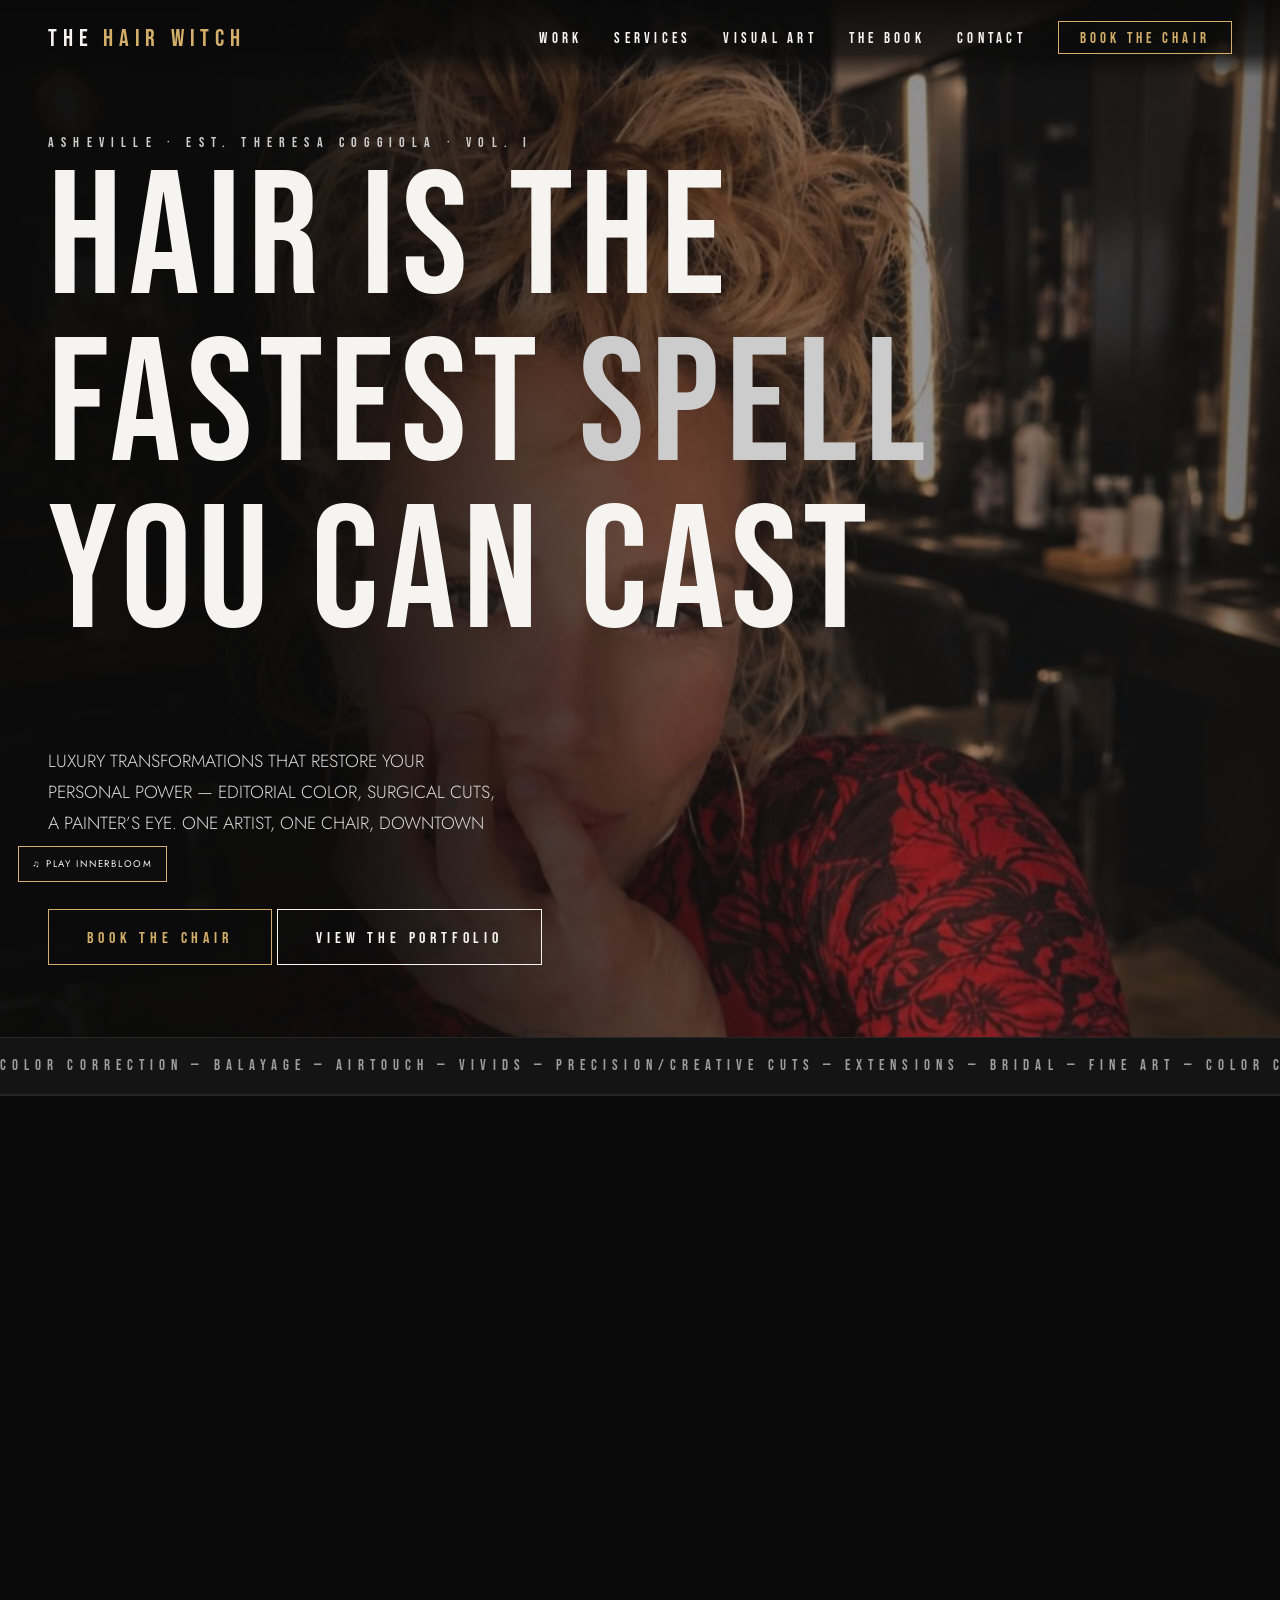
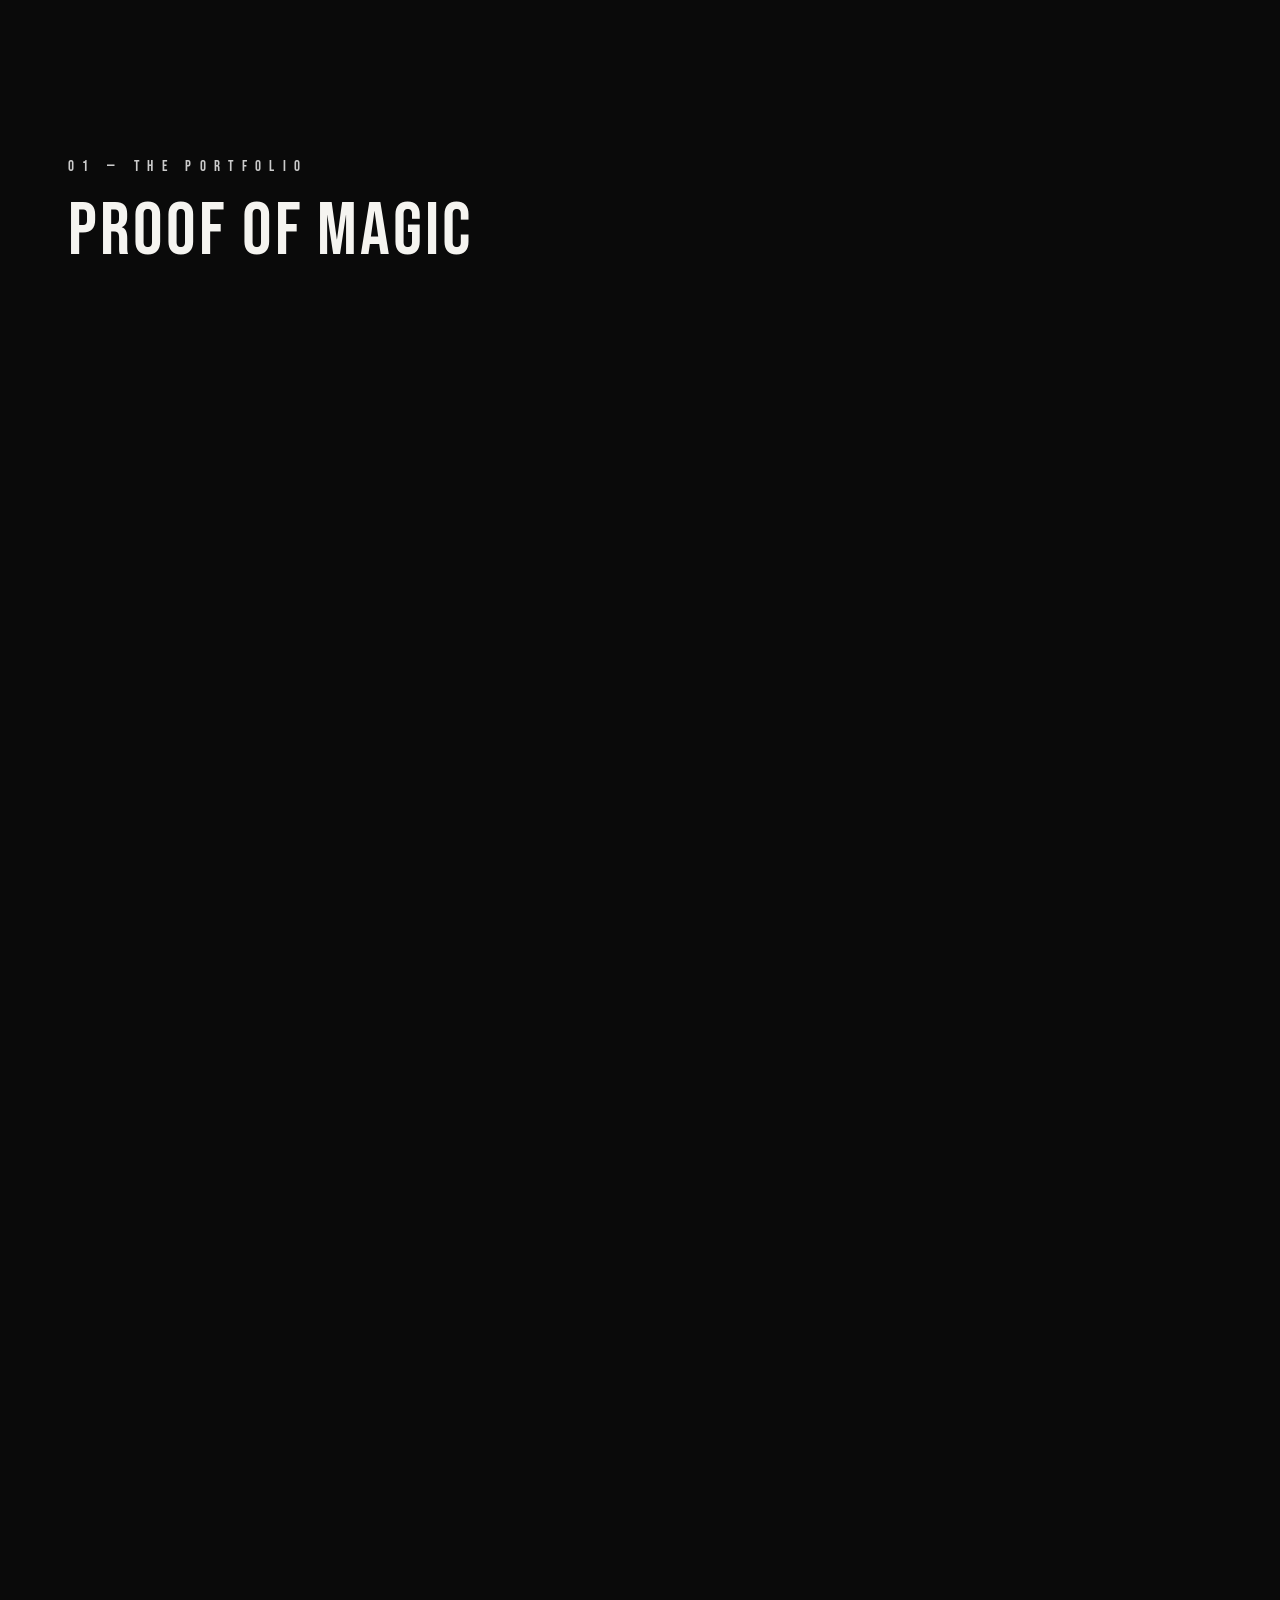
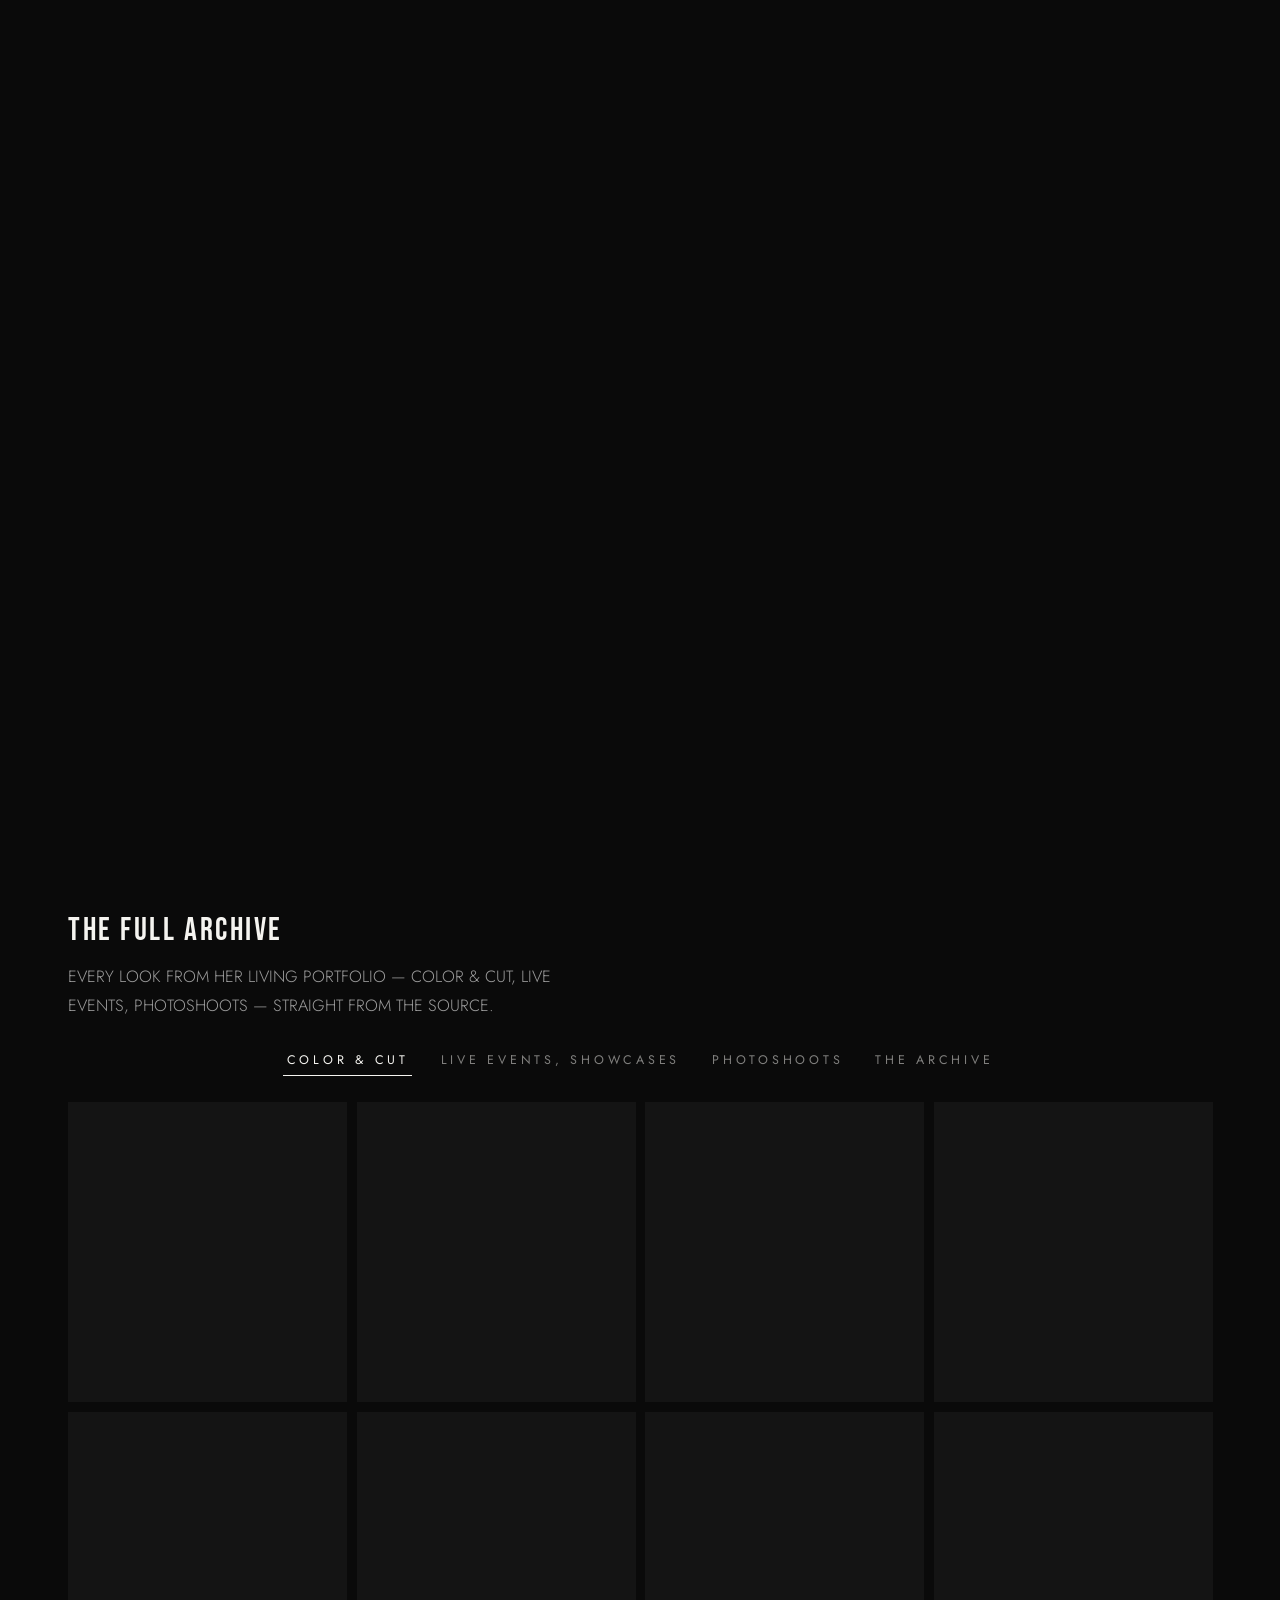
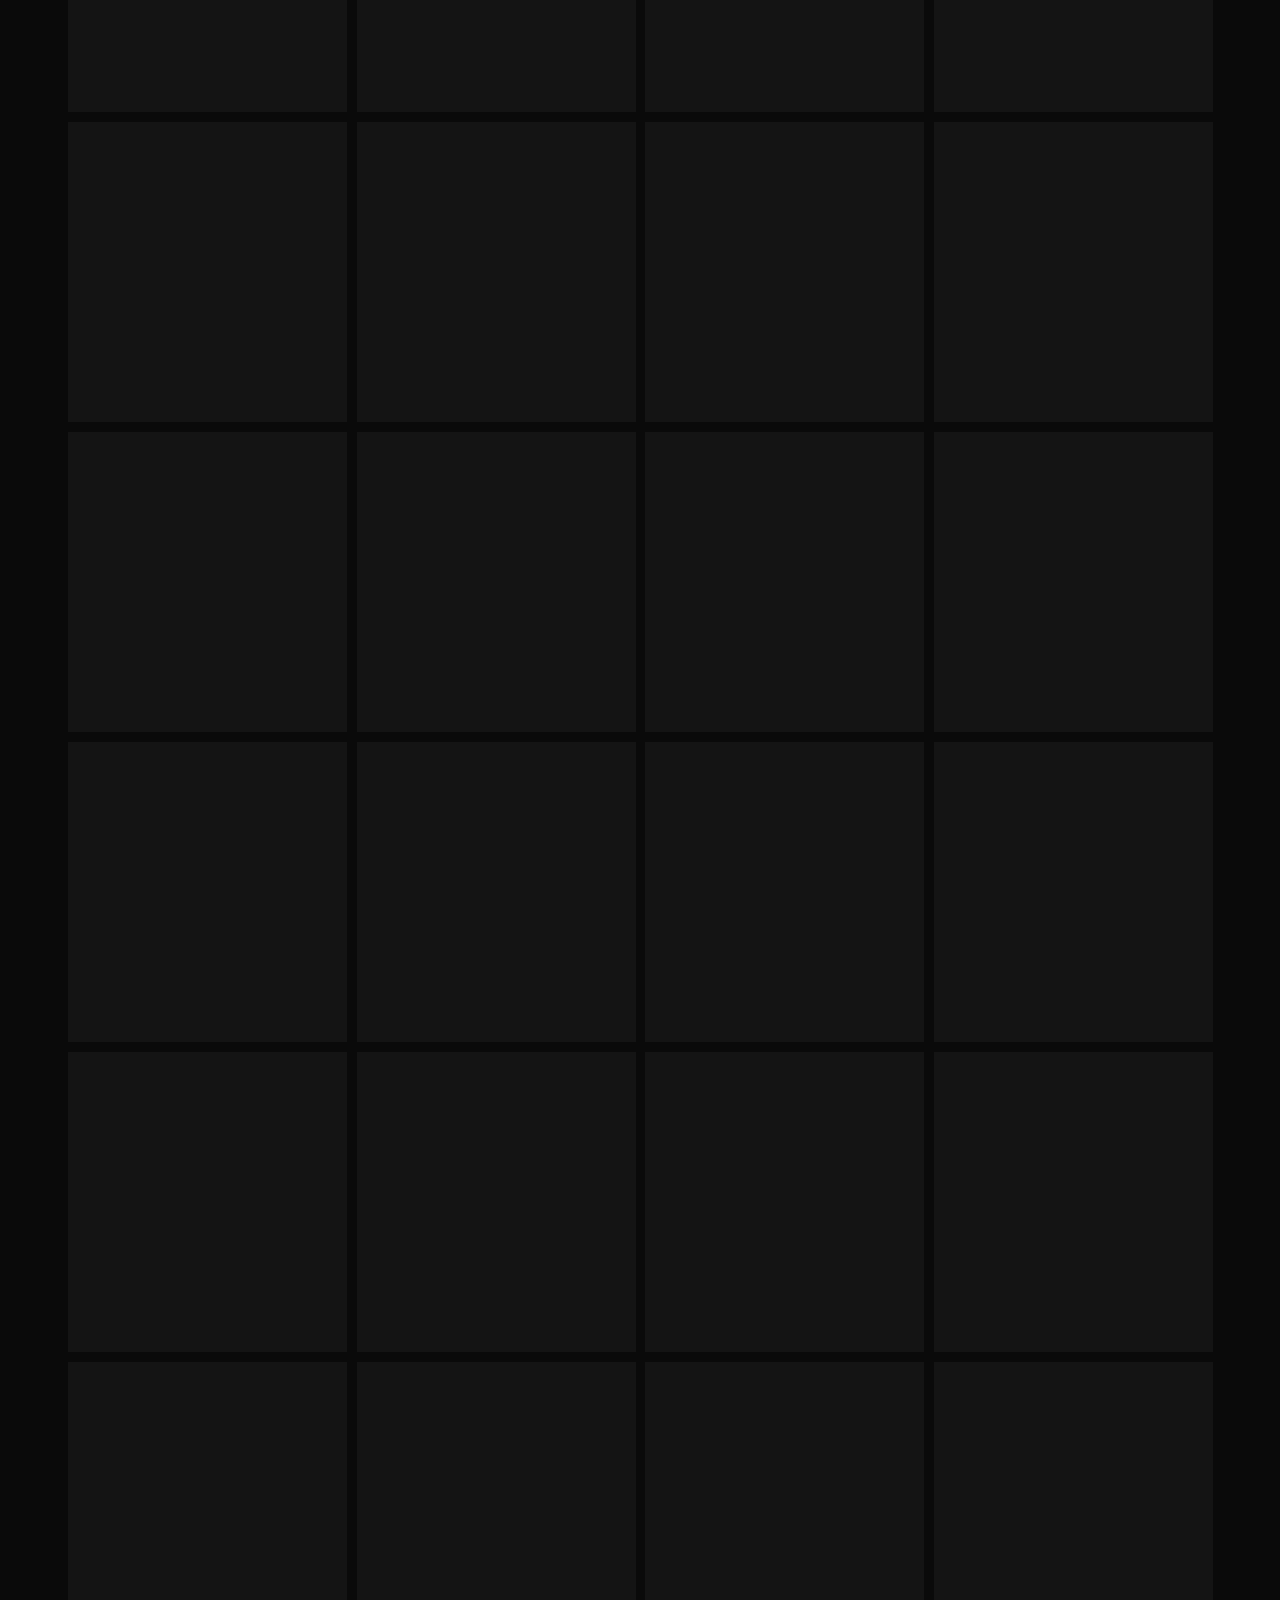
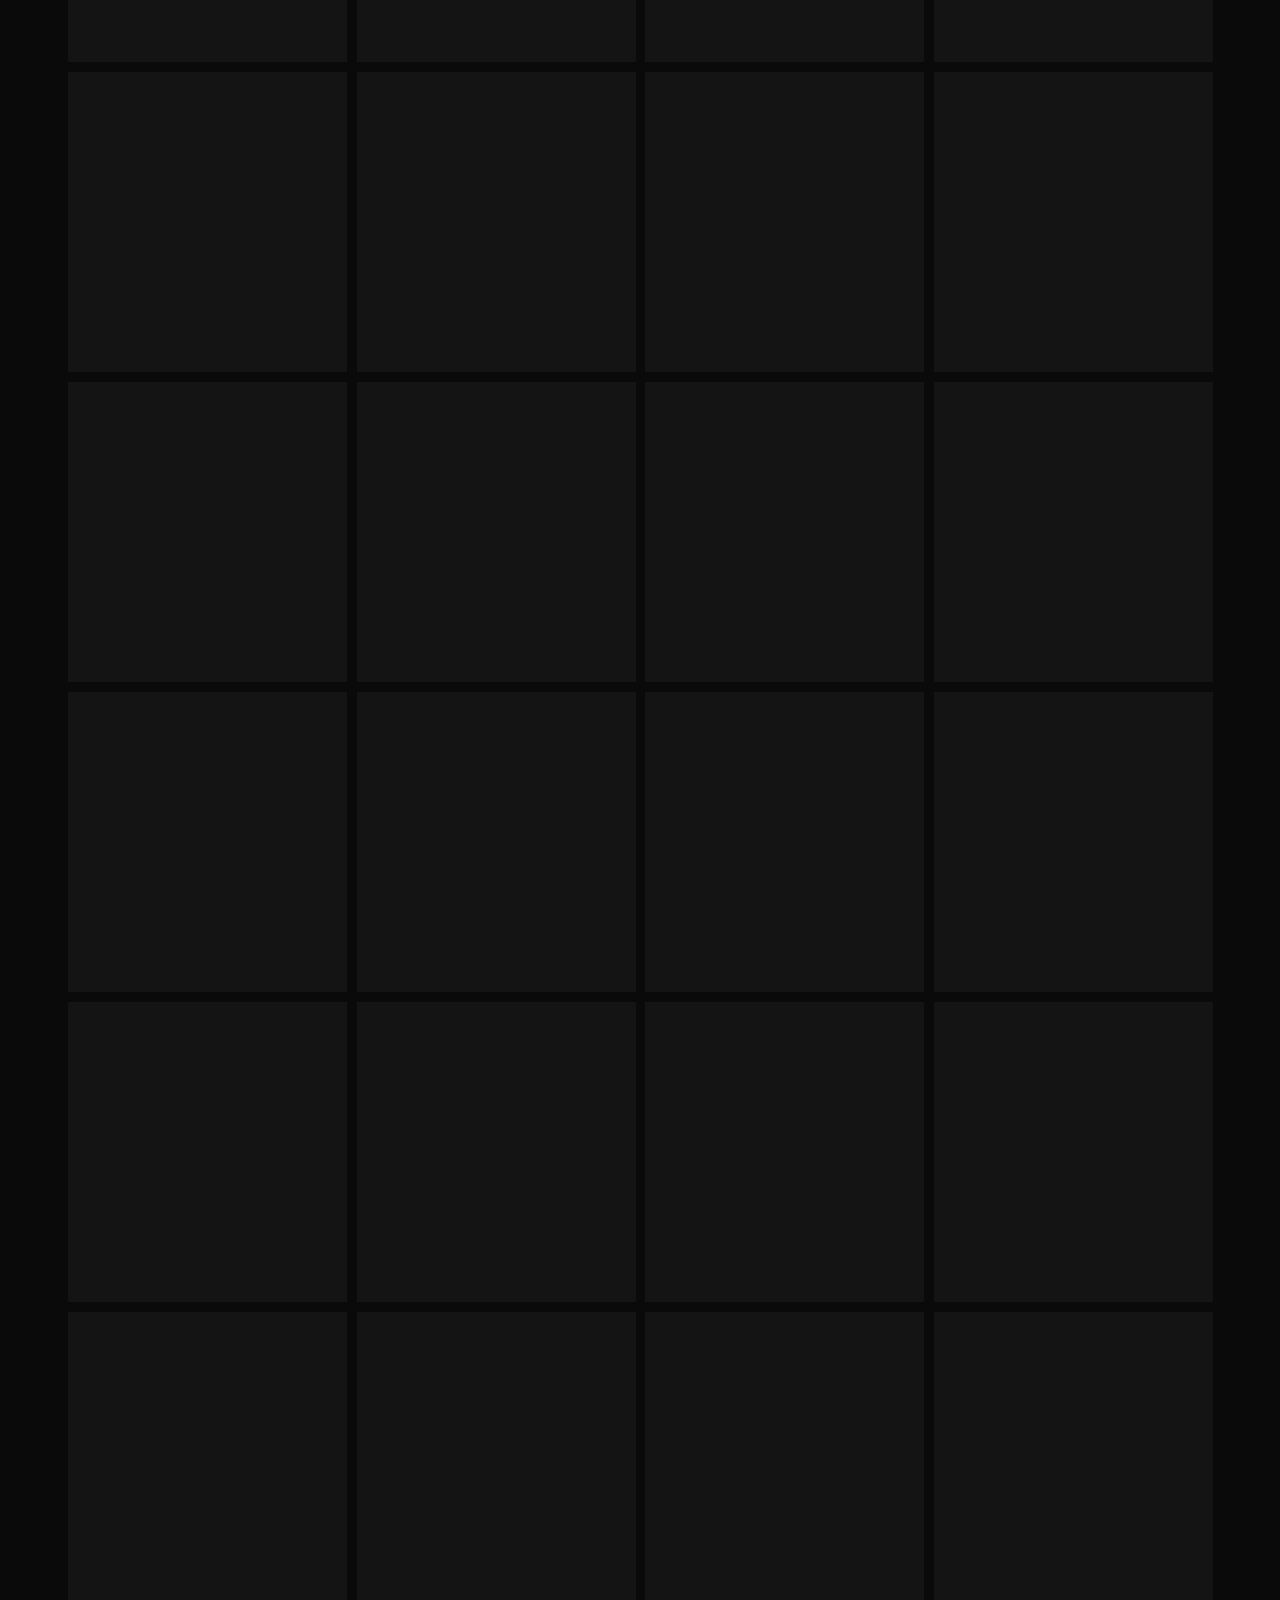
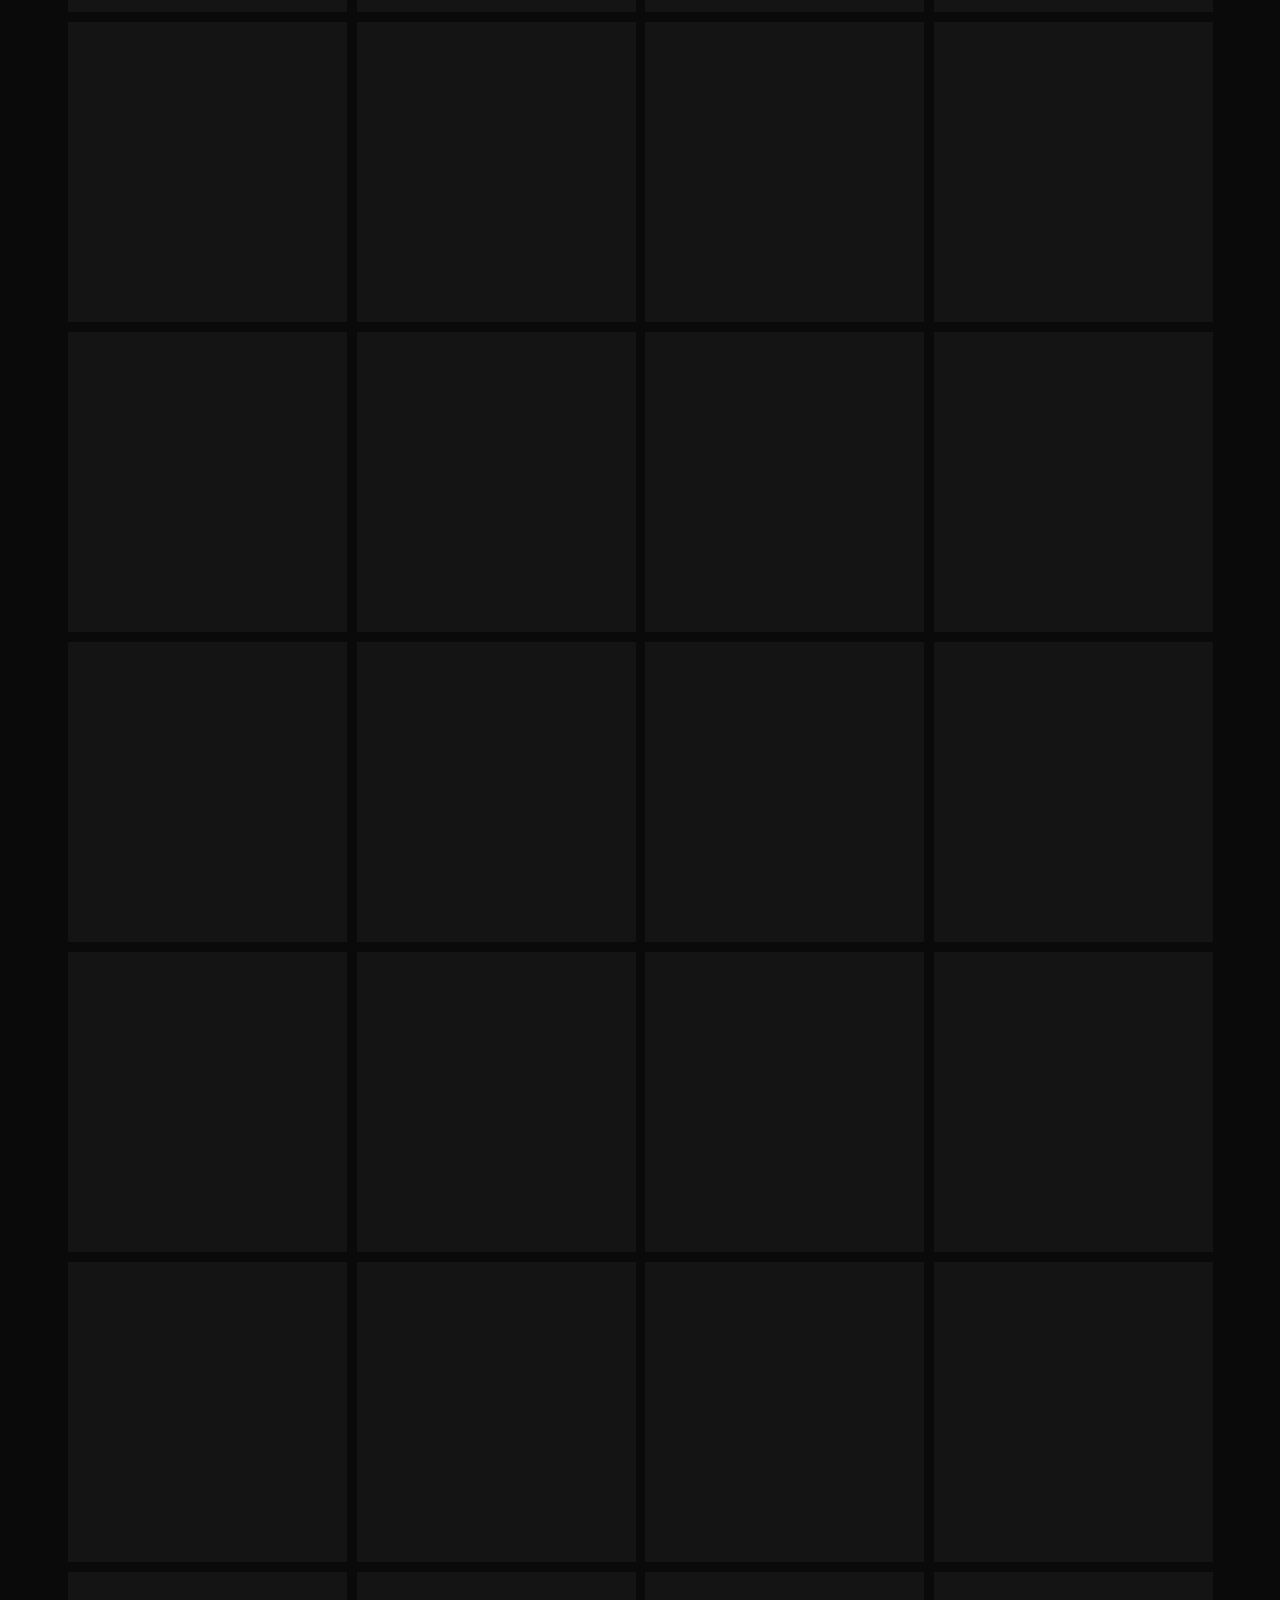
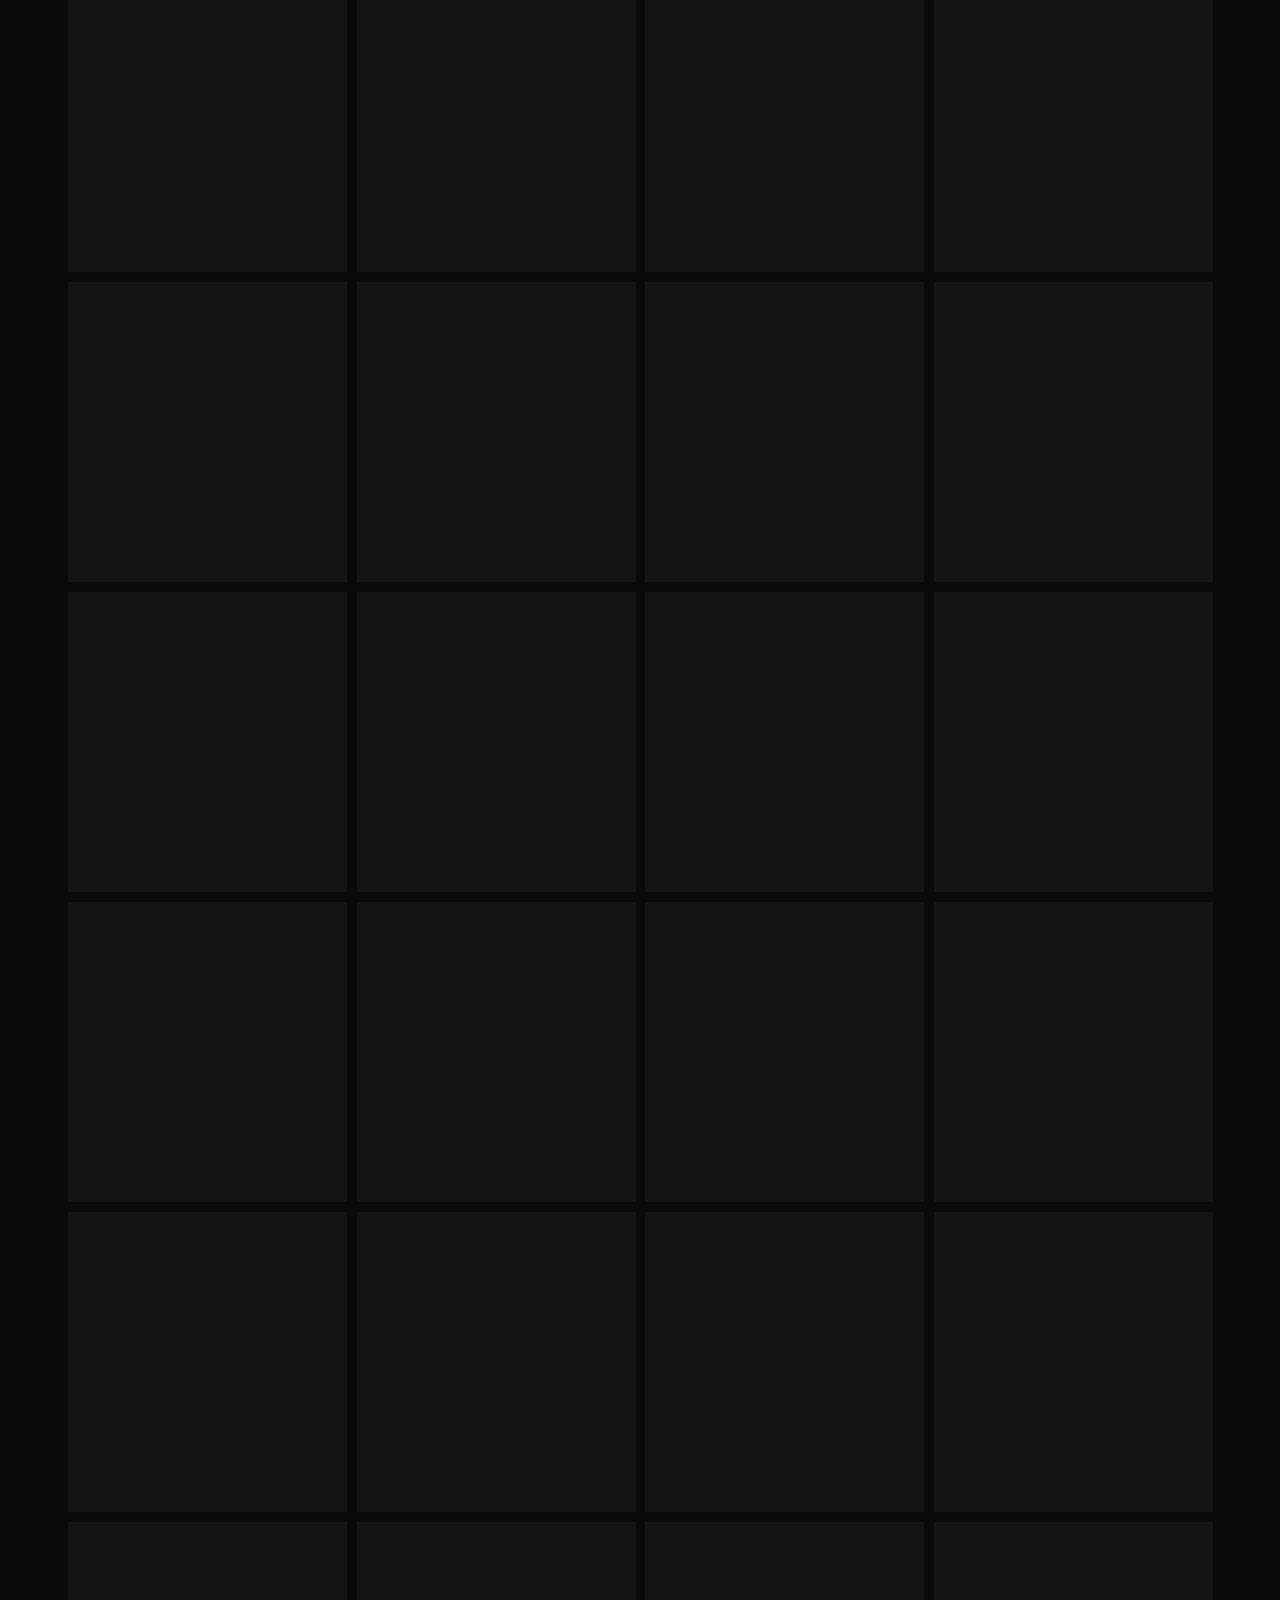
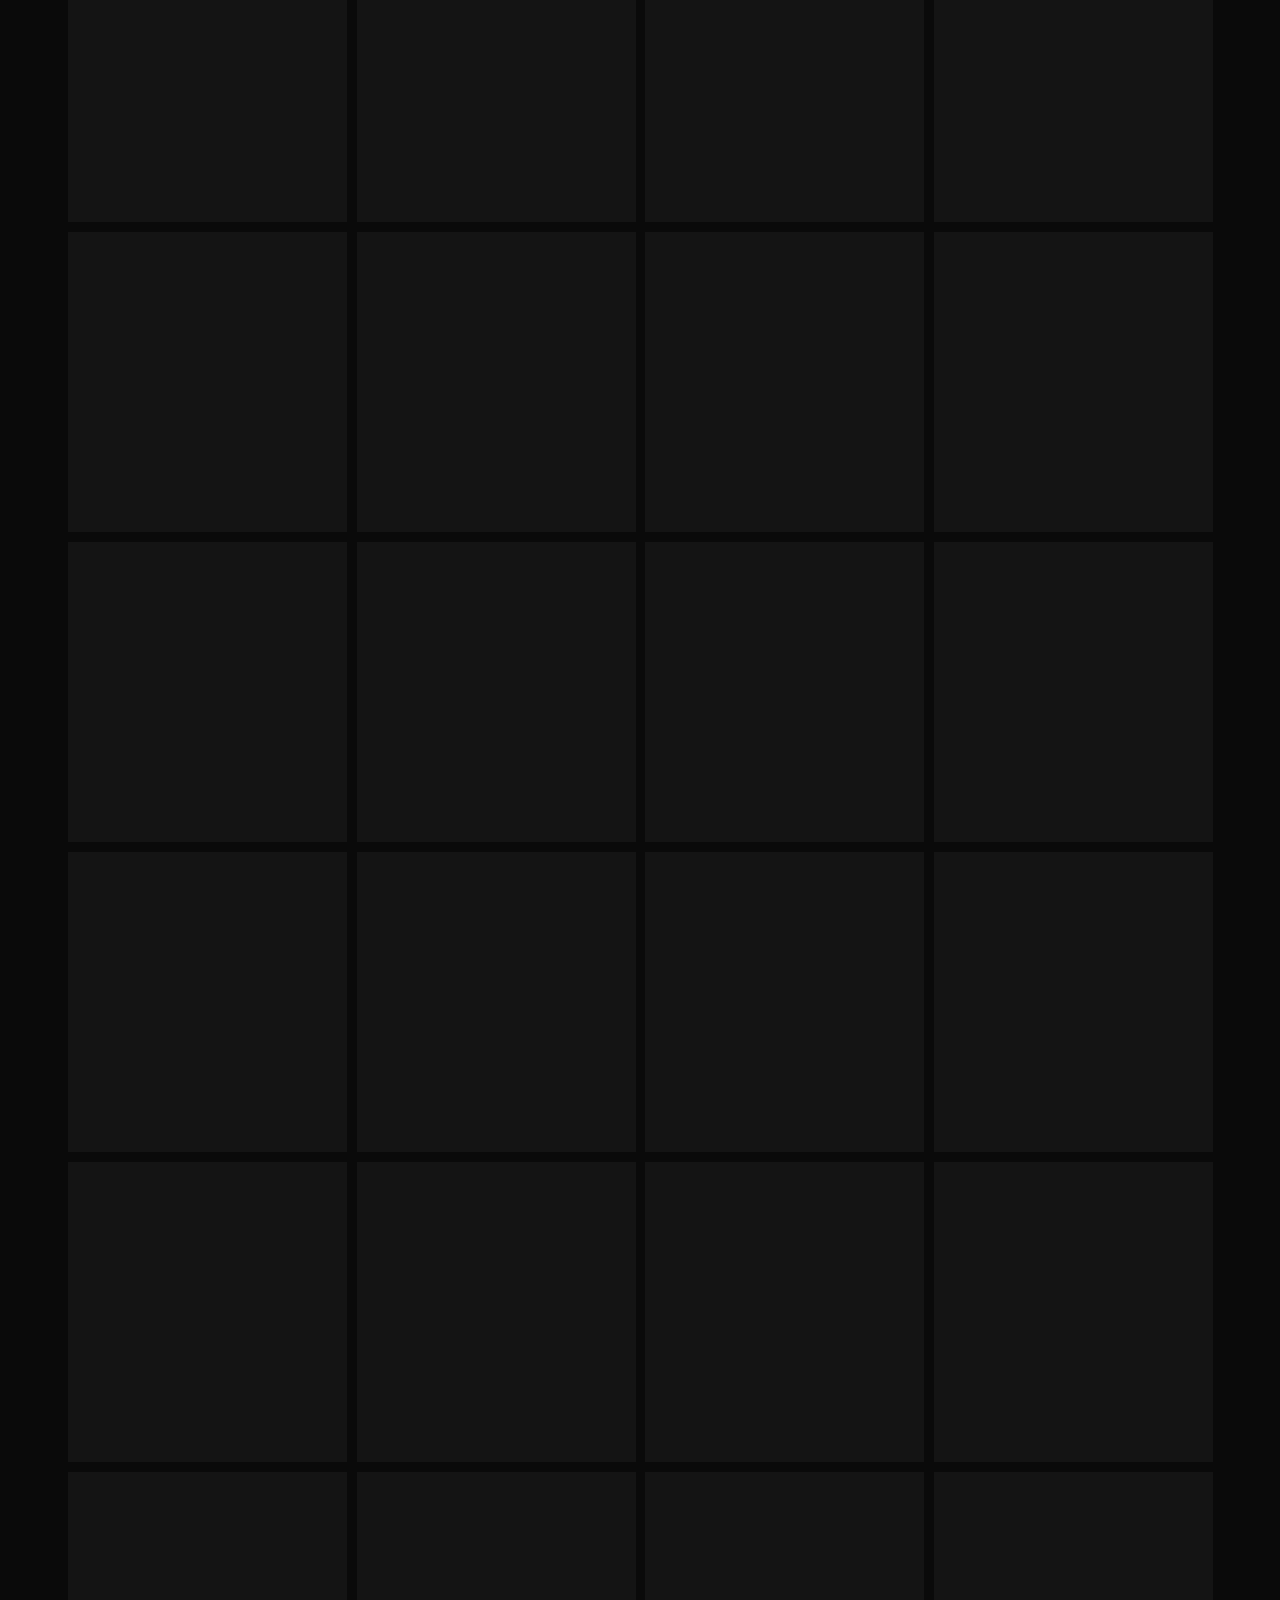
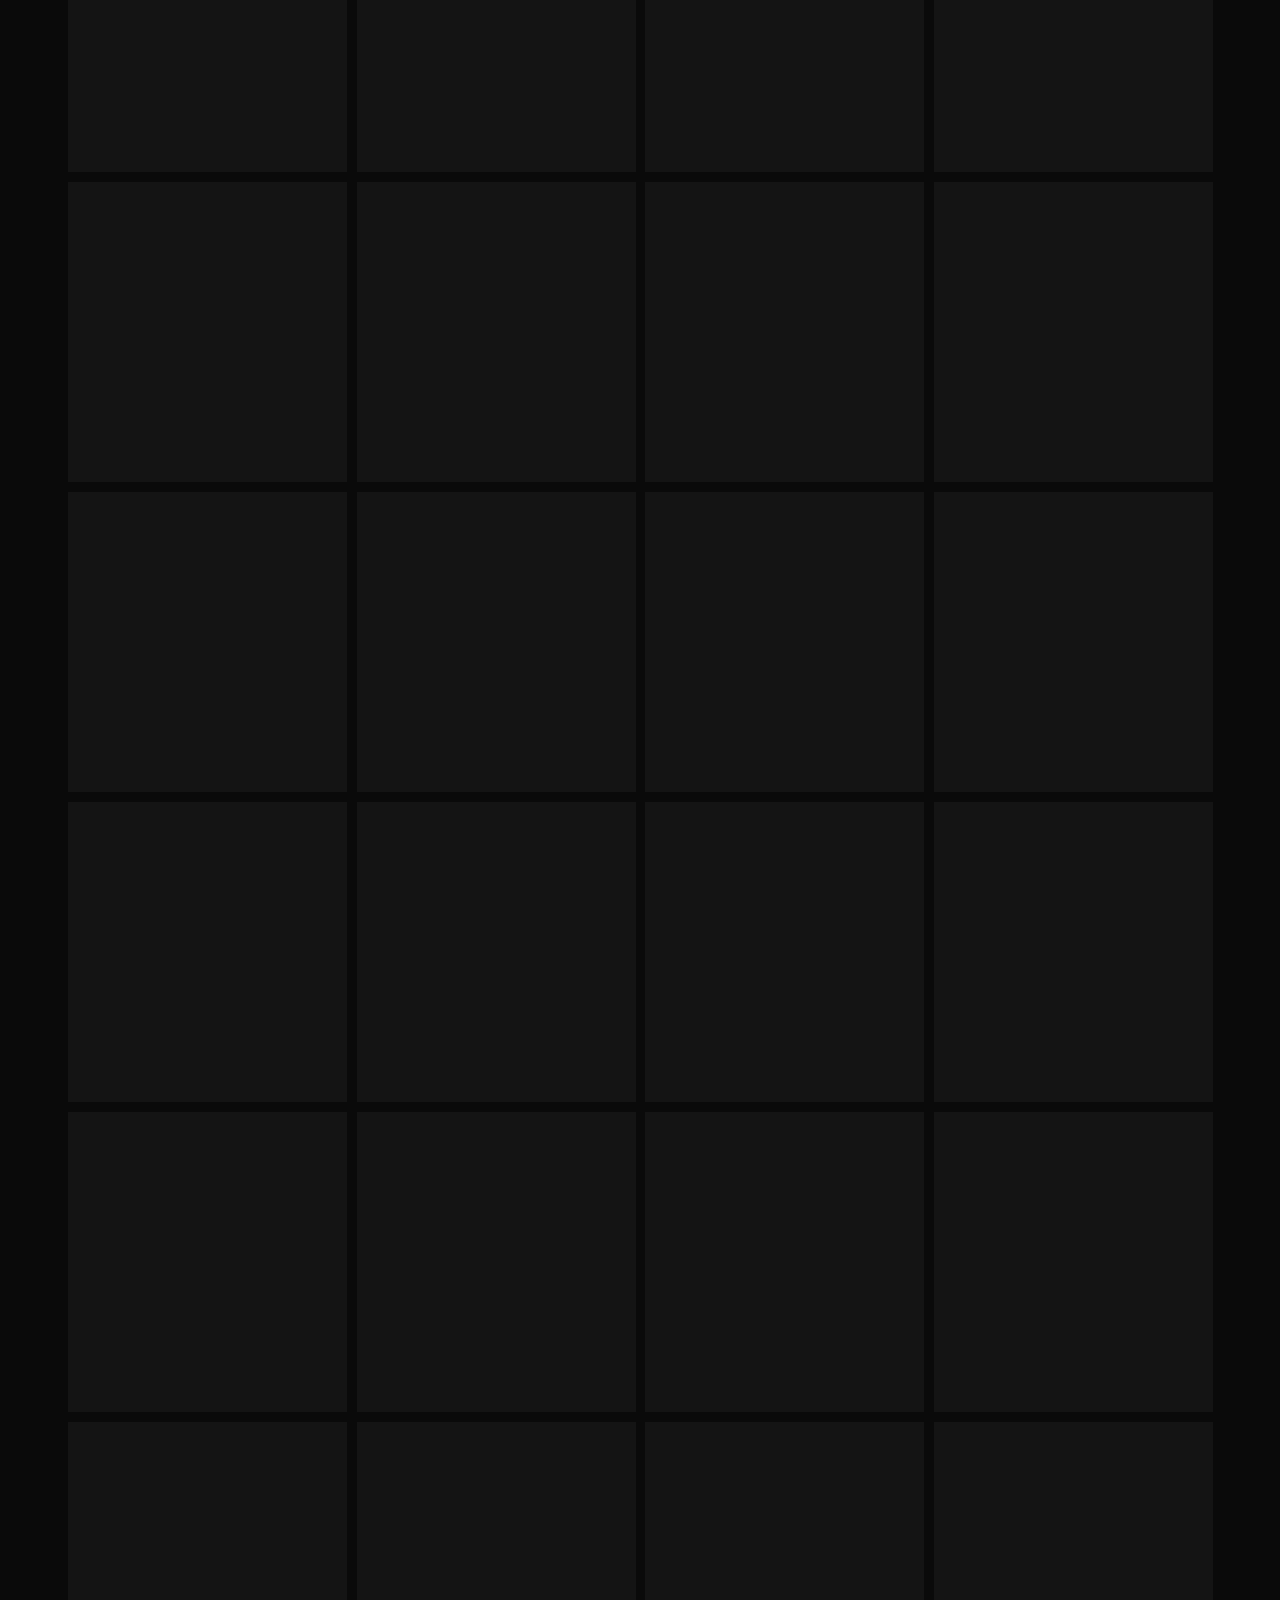
<file: index.html>
<!DOCTYPE html>
<html lang="en">
<head>
  <meta charset="UTF-8">
  <script>(function(){if(!("IntersectionObserver" in window))return;var d=document.documentElement;d.classList.add("js");setTimeout(function(){if(!window.__hwRevealReady)d.classList.remove("js");},3000);})();</script>
  <meta name="viewport" content="width=device-width, initial-scale=1.0">
  <title>The Hair Witch | Asheville NC — Editorial Hair Artistry &amp; Color</title>
<meta property="og:type" content="website">
<meta property="og:site_name" content="The Hair Witch">
<meta property="og:title" content="The Hair Witch — Asheville · Design Option B">
<meta property="og:description" content="Rated Top 2 hair salon in Asheville — Google Reviews 2025. Luxury color, extensions & high-end hair artistry by Theresa Coggiola. Book your session.">
<meta property="og:url" content="https://guyrstewart-sudo.github.io/hairwitch-option-b/">
<meta property="og:image" content="https://guyrstewart-sudo.github.io/hairwitch-option-b/images/og-card.jpg">
<meta property="og:image:width" content="1200">
<meta property="og:image:height" content="630">
<meta name="twitter:card" content="summary_large_image">
<meta name="twitter:title" content="The Hair Witch — Asheville · Design Option B">
<meta name="twitter:description" content="Rated Top 2 hair salon in Asheville — Google Reviews 2025. Luxury color, extensions & high-end hair artistry by Theresa Coggiola. Book your session.">
<meta name="twitter:image" content="https://guyrstewart-sudo.github.io/hairwitch-option-b/images/og-card.jpg">

  <meta name="description" content="High-fashion hair artistry in downtown Asheville. Color correction, balayage, editorial styling & fine art by Theresa Coggiola. Book the chair.">
  <link href="https://fonts.googleapis.com/css2?family=Bebas+Neue&family=Jost:wght@300;400&display=swap" rel="stylesheet">
  <link rel="stylesheet" href="style.css?v=4">
</head>
<body>

<header class="site-header">
  <nav class="nav">
    <a class="brand" href="index.html">THE <em>HAIR WITCH</em></a>
    <button class="nav-toggle" aria-expanded="false">MENU</button>
    <ul class="nav-links">
      <li><a href="#work">Work</a></li>
      <li><a href="#services">Services</a></li>
      <li><a href="art.html">Visual Art</a></li>
      <li><a href="#grimoire">The Book</a></li>
      <li><a href="#contact">Contact</a></li>
      <li><a class="cta" data-square href="#" target="_blank" rel="noopener">Book the Chair</a></li>
    </ul>
  </nav>
</header>

<main>

  <!-- COVER -->
  <section class="hero">
    <div class="hero-media"><img src="images/gallery-02.jpg" alt="Editorial hair styling by The Hair Witch, Asheville" fetchpriority="high"></div>
    <div class="hero-copy">
      <span class="issue">ASHEVILLE · EST. THERESA COGGIOLA · VOL. I</span>
      <h1>HAIR IS THE<br>FASTEST <span>SPELL</span><br>YOU CAN CAST</h1>
      <p class="dek">Luxury transformations that restore your personal power — editorial color, surgical cuts, a painter’s eye. One artist, one chair, downtown Asheville.</p>
      <a class="btn btn-gold" data-square href="#" target="_blank" rel="noopener">Book the Chair</a>
      <a class="btn" href="#work">View the Portfolio</a>
    </div>
  </section>

  <div class="ticker" aria-hidden="true">
    <span>COLOR CORRECTION — BALAYAGE — AIRTOUCH — VIVIDS — PRECISION/CREATIVE CUTS — EXTENSIONS — BRIDAL — FINE ART — COLOR CORRECTION — BALAYAGE — AIRTOUCH — VIVIDS — PRECISION/CREATIVE CUTS — EXTENSIONS — BRIDAL — FINE ART —</span>
  </div>

  <!-- AWARD MASTHEAD — Nº 2 top-rated, Google Reviews 2025 -->
  <section class="section section-line award-band" id="accolade">
    <div class="wrap reveal">
      <span class="kicker">As Rated on Google Reviews — 2025</span>
      <div class="award-no" aria-label="Rated Top 2 hair salon in Asheville, Google Reviews 2025">
        <span class="award-line" aria-hidden="true"></span>
        <span class="foil">TOP 2</span>
        <span class="award-line" aria-hidden="true"></span>
      </div>
      <p class="award-title">Top-Rated Hair Salon &mdash; Asheville</p>
      <div class="award-meta">
        <span class="stars">★★★★★</span>
        <span>4.9 Average</span>
        <span aria-hidden="true">·</span>
        <span>Downtown Asheville</span>
        <span aria-hidden="true">·</span>
        <span>One Artist, One Chair</span>
      </div>
    </div>
  </section>

  <!-- PORTFOLIO -->
  <section class="section" id="work">
    <div class="wrap">
      <span class="kicker">01 — The Portfolio</span>
      <h2>Proof of Magic</h2>
      <div class="ed-grid reveal" style="margin-top:2.5rem;">
        <figure class="g-a"><img src="images/hero-copper.jpg" alt="Copper dimensional color, Asheville" loading="lazy"><figcaption>Copper — dimensional color</figcaption></figure>
        <figure class="g-b"><img src="images/gallery-15.jpg" alt="Honey balayage, smiling client, Asheville" loading="lazy"><figcaption>Honey — lived-in balayage</figcaption></figure>
        <figure class="g-c"><img src="images/gallery-04.jpg" alt="Blonde shag with curtain bangs" loading="lazy"><figcaption>Shag — precision cut</figcaption></figure>
        <figure class="g-d"><img src="images/gallery-01.jpg" alt="Cinnamon balayage over dark waves" loading="lazy"><figcaption>Cinnamon — balayage</figcaption></figure>
        <figure class="g-e"><img src="images/gallery-06.jpg?v=2" alt="Editorial studio portrait, The Hair Witch" loading="lazy"><figcaption>Studio — editorial</figcaption></figure>
      </div>
      <div class="ed-grid reveal" style="margin-top:2.5rem;">
        <figure class="g-a"><img src="images/gallery-08.jpg" alt="Copper layers with bottleneck bangs, Asheville" loading="lazy"><figcaption>Copper - layers</figcaption></figure>
        <figure class="g-b"><img src="images/gallery-05.jpg?v=2" alt="Long layered brunette cut with curtain bangs" loading="lazy"><figcaption>Layers - curtain bangs</figcaption></figure>
        <figure class="g-c"><img src="images/gallery-11.jpg" alt="Glossed brunette dimension" loading="lazy"><figcaption>Gloss - brunette</figcaption></figure>
        <figure class="g-d"><img src="images/gallery-17.jpg" alt="Dimensional color with soft movement" loading="lazy"><figcaption>Movement - dimension</figcaption></figure>
        <figure class="g-e"><img src="images/gallery-25.jpg" alt="Client transformation, private studio Asheville" loading="lazy"><figcaption>Studio - transformation</figcaption></figure>
      </div>
      <div class="ed-grid reveal" style="margin-top:2.5rem;">
        <figure class="g-a"><img src="images/gallery-18.jpg?v=2" alt="Blonde shag with soft layers" loading="lazy"><figcaption>Shag - movement</figcaption></figure>
        <figure class="g-b"><img src="images/gallery-22.jpg" alt="Editorial styling at The Hair Witch" loading="lazy"><figcaption>Editorial - styling</figcaption></figure>
        <figure class="g-c"><img src="images/gallery-13.jpg" alt="Soft dimensional blonde" loading="lazy"><figcaption>Blonde - dimension</figcaption></figure>
        <figure class="g-d"><img src="images/gallery-29.jpg" alt="Studio session result" loading="lazy"><figcaption>Session - result</figcaption></figure>
        <figure class="g-e"><img src="images/gallery-30.jpg" alt="Color and cut transformation" loading="lazy"><figcaption>Color - cut</figcaption></figure>
      </div>
      <h3 style="margin-top:3.5rem;">The Full Archive</h3>
      <p style="color:var(--grey);max-width:56ch;">Every look from her living portfolio — color &amp; cut, live events, photoshoots — straight from the source.</p>
      <div data-hw-portfolio style="margin-top:1.5rem;"></div>
      <p style="margin-top:2.5rem;">Daily drops on <a href="https://www.instagram.com/thehairwitch_avl/" target="_blank" rel="noopener">@thehairwitch_avl</a> — 500+ transformations and counting.</p>
    </div>
  </section>

  <!-- SERVICES -->
  <section class="section section-line" id="services">
    <div class="wrap">
      <span class="kicker">02 — The Services</span>
      <h2>The Menu</h2>
      <div class="svc reveal" style="margin-top:2rem;">
        <div class="svc-row">
          <span class="num">I</span>
          <div><h3>Color Correction</h3><p>Box-dye rescue, banding, brass. Treated like art restoration — consultation first, honest roadmap always.</p></div>
          <span class="price">$150/HR</span>
        </div>
        <div class="svc-row">
          <span class="num">II</span>
          <div><h3>Balayage &amp; Airtouch</h3><p>Airy dimension, root shadows, glossing. No harsh lines — color that grows out like it was born there.</p></div>
          <span class="price">$150/HR</span>
        </div>
        <div class="svc-row">
          <span class="num">III</span>
          <div><h3>Vivid &amp; Creative Color</h3><p>Coppers that glow, smoky silvers, editorial fantasy. Color theory rooted in abstract expressionism.</p></div>
          <span class="price">$150/HR</span>
        </div>
        <div class="svc-row">
          <span class="num">IV</span>
          <div><h3>Precision/Creative Cuts</h3><p>Freeform cutting, curl-literate shapes, barbering — engineered to your texture and your life.</p></div>
          <span class="price">CONSULT</span>
        </div>
        <div class="svc-row">
          <span class="num">V</span>
          <div><h3>Extensions · Keratin · Bridal</h3><p>Hand-blended length, smoothing rituals, Blue Ridge wedding hair. Trials 6–8 weeks out.</p></div>
          <span class="price">CONSULT</span>
        </div>
      </div>
      <a class="btn btn-gold" data-square href="#" target="_blank" rel="noopener">Book Online</a>
      
      <p style="color:var(--grey);font-size:0.85rem;margin-top:1.4rem;">Once your booking is made, you&#8217;ll receive a link from Theresa with how to give your deposit · 48h notice for color, 24h for cuts · Not happy? 72 hours for a complimentary adjustment · Afterpay for color services $250+ (text 72h ahead) · Late payment +15% after 24h · Gift cards final &amp; non-refundable</p>
    </div>
  </section>

  <!-- PULL QUOTE -->
  <section class="section section-line">
    <div class="wrap reveal">
      <p class="pull">"Theresa makes magic. <span>More than just a haircut.</span> Amazing color work — really listens to you."</p>
      <span class="attr">Paula &amp; Larry — Google review · 4.9★ · Voted a top Asheville stylist</span>
      <p class="pull" style="margin-top:3.5rem;">"Beauty alchemy truly is a nervous system's <span>best friend</span>."</p>
      <span class="attr">Theresa Coggiola — Master Hair Artist &amp; Visual Artist/Painter · Capri College → Mario Tricoci → The Ruby Room · 17 years</span>
    </div>
  </section>

  <!-- GRIMOIRE / EBOOK -->
  <section class="section section-line" id="grimoire">
    <div class="wrap">
      <span class="kicker">03 — The Book</span>
      <div class="ebook-feature reveal">
        <div class="book-mock">
          <span class="moons">☽ ○ ☾</span>
          <span class="t" data-ebook-title>The Hair Witch Grimoire</span>
          <span class="a">Theresa Coggiola</span>
        </div>
        <div>
          <h2 data-ebook-title>The Hair Witch Grimoire</h2>
          <p>Rituals, color alchemy, and everyday hair magick — the philosophy behind the chair, bound in a book. The digital edition arrives instantly; the print edition hangs out where art belongs: in studios and galleries around Asheville.</p>
          <a class="btn btn-gold" data-stripe="ebook" data-keep data-item="The Hair Witch Grimoire (ebook)" href="#" target="_blank" rel="noopener">Buy the Ebook — <span data-ebook-price>$14</span></a>
          <a class="btn" href="mailto:thehairwitch12@gmail.com?subject=Where%20can%20I%20find%20the%20print%20edition%3F">Find It in the Wild</a>
        </div>
      </div>
    </div>
  </section>

  <!-- ART TEASE -->
  <section class="section section-line">
    <div class="wrap reveal">
      <span class="kicker">04 — The Canvas</span>
      <h2>Now It's Art</h2>
      <p style="max-width:56ch;">Original mixed-media paintings by the same hands that do the color. Collect a piece — every canvas ships from Asheville.</p>
      <a class="btn btn-gold" href="art.html">Enter the Art Shop</a>
    </div>
  </section>

  <!-- CONTACT + COVEN -->
  <section class="section section-line" id="contact">
    <div class="wrap">
      <span class="kicker">05 — Correspondence</span>
      <h2>Message Theresa</h2>
      <form data-contact class="reveal">
        <label for="c-name">Name</label>
        <input id="c-name" type="text" name="name" required>
        <label for="c-email">Email</label>
        <input id="c-email" type="email" name="email" required>
        <label for="c-msg">Message</label>
        <textarea id="c-msg" name="message" rows="5" required></textarea>
        <input type="text" name="_gotcha" style="display:none" tabindex="-1" autocomplete="off">
        <button class="btn" type="submit">Send</button>
        <p class="form-note"></p>
      </form>

      <h3 style="margin-top:4rem;">Join the Coven</h3>
      <p style="color:var(--grey);max-width:50ch;">Color secrets, open-chair drops, new art &amp; the book — a few beautiful letters a month.</p>
      <form data-newsletter class="inline-form">
        <input type="email" name="email" placeholder="your@email.com" required aria-label="Email address">
        <button class="btn btn-gold" type="submit">Subscribe</button>
      </form>
      <p class="form-note"></p>
    </div>
  </section>

</main>

<footer>
  <div class="wrap">
    <div class="foot-grid">
      <div>
        <a class="brand" href="index.html">THE <em>HAIR WITCH</em></a>
        <p>Ashes &amp; Steel Studio · 10 N Spruce St, Suite 105<br>Asheville, NC 28801 · Sun 11–6 · Mon 10–7 · Wed &amp; Fri 11–7 · Sat 10–6 · Closed Tue &amp; Thu</p>
      </div>
      <div>
        <h4>Contact</h4>
        <ul>
          <li><a href="tel:+18284906906">(828) 490-6906</a> — text preferred</li>
          <li><a href="mailto:thehairwitch12@gmail.com">thehairwitch12@gmail.com</a></li>
        </ul>
      </div>
      <div>
        <h4>Follow</h4>
        <ul>
          <li><a href="https://www.instagram.com/thehairwitch_avl/" target="_blank" rel="noopener">Instagram — Hair</a></li>
          <li><a href="https://www.instagram.com/theresa_fineart/" target="_blank" rel="noopener">Instagram — Art</a></li>
          <li><a href="https://www.facebook.com/thehairwitchAVL" target="_blank" rel="noopener">Facebook</a></li>
        </ul>
      </div>
    </div>
    <span>© <span id="year">2026</span> THE HAIR WITCH — HAIR IS THE FASTEST SPELL YOU CAN CAST</span>
  </div>
</footer>

<script src="js/config.js"></script>
<script src="js/shared-photos.js?v=2"></script>
<script src="js/shared.js?v=4"></script>
</body>
</html>
</file>
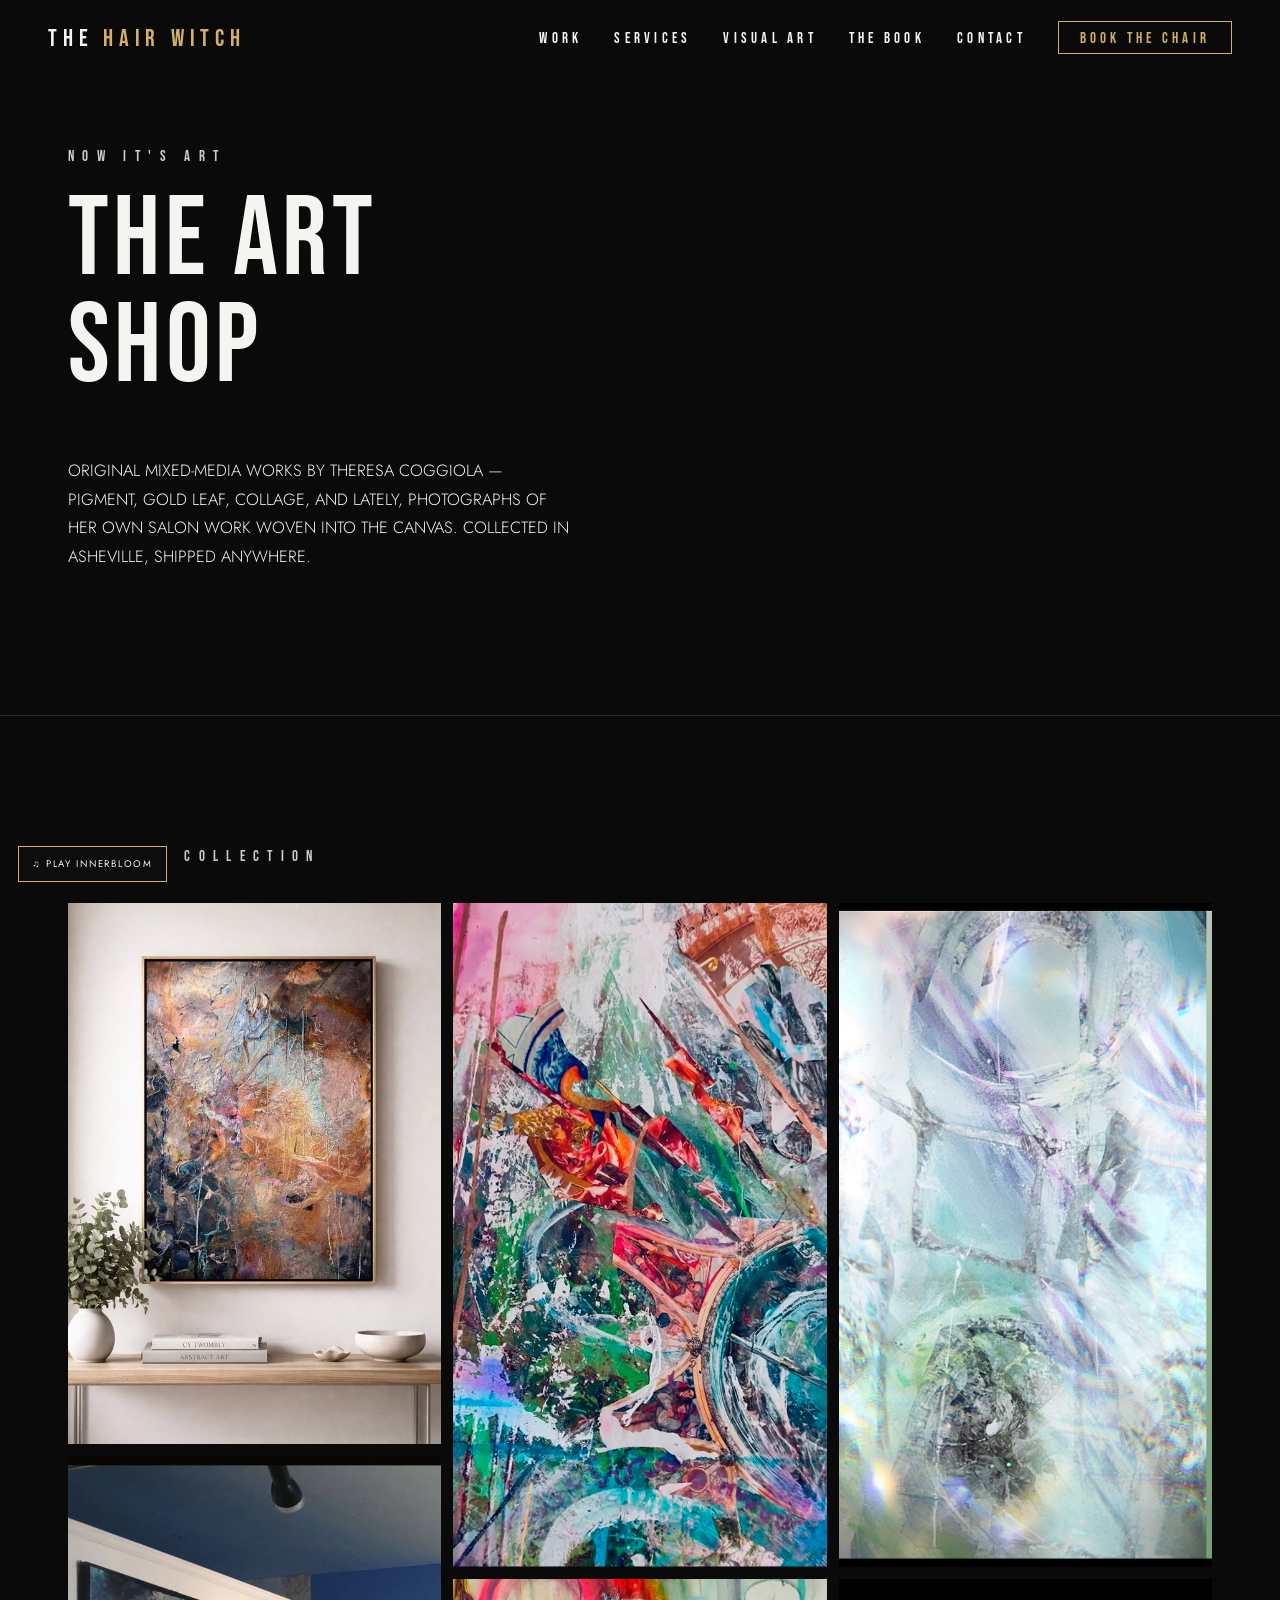
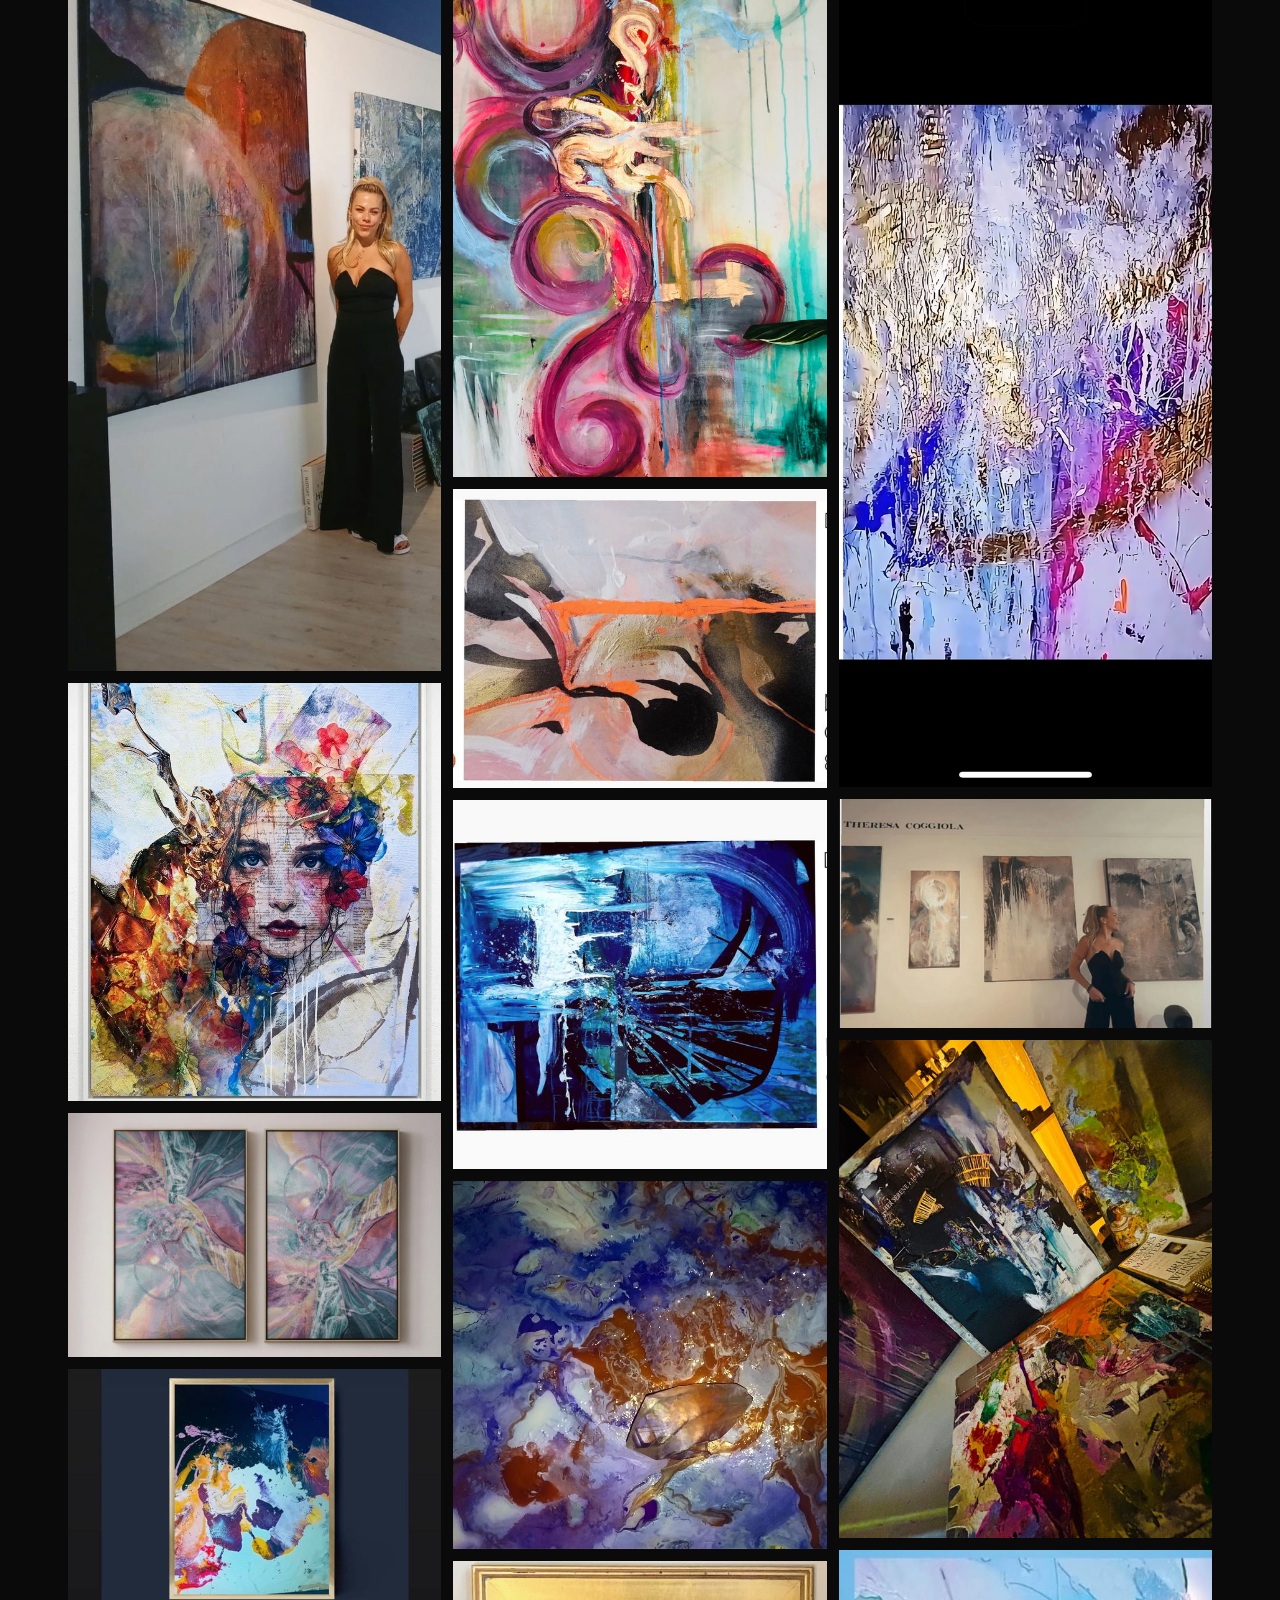
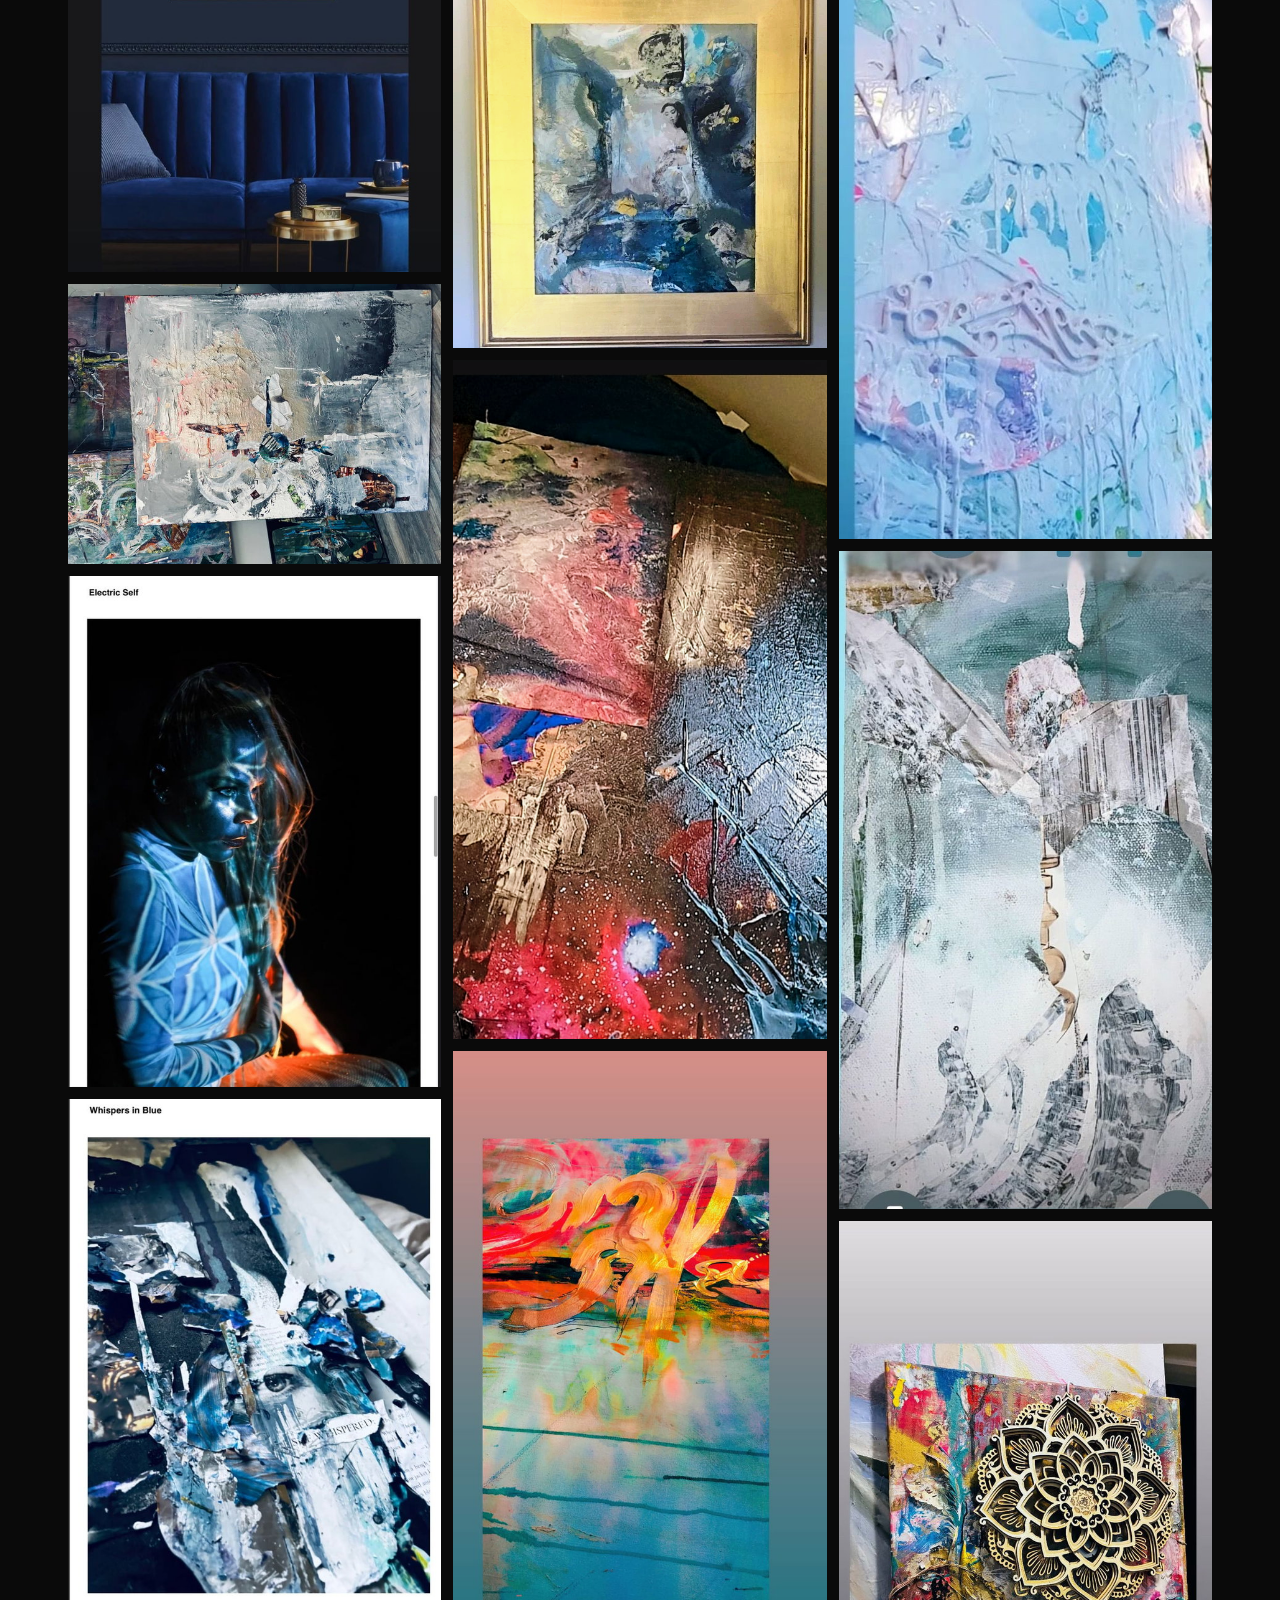
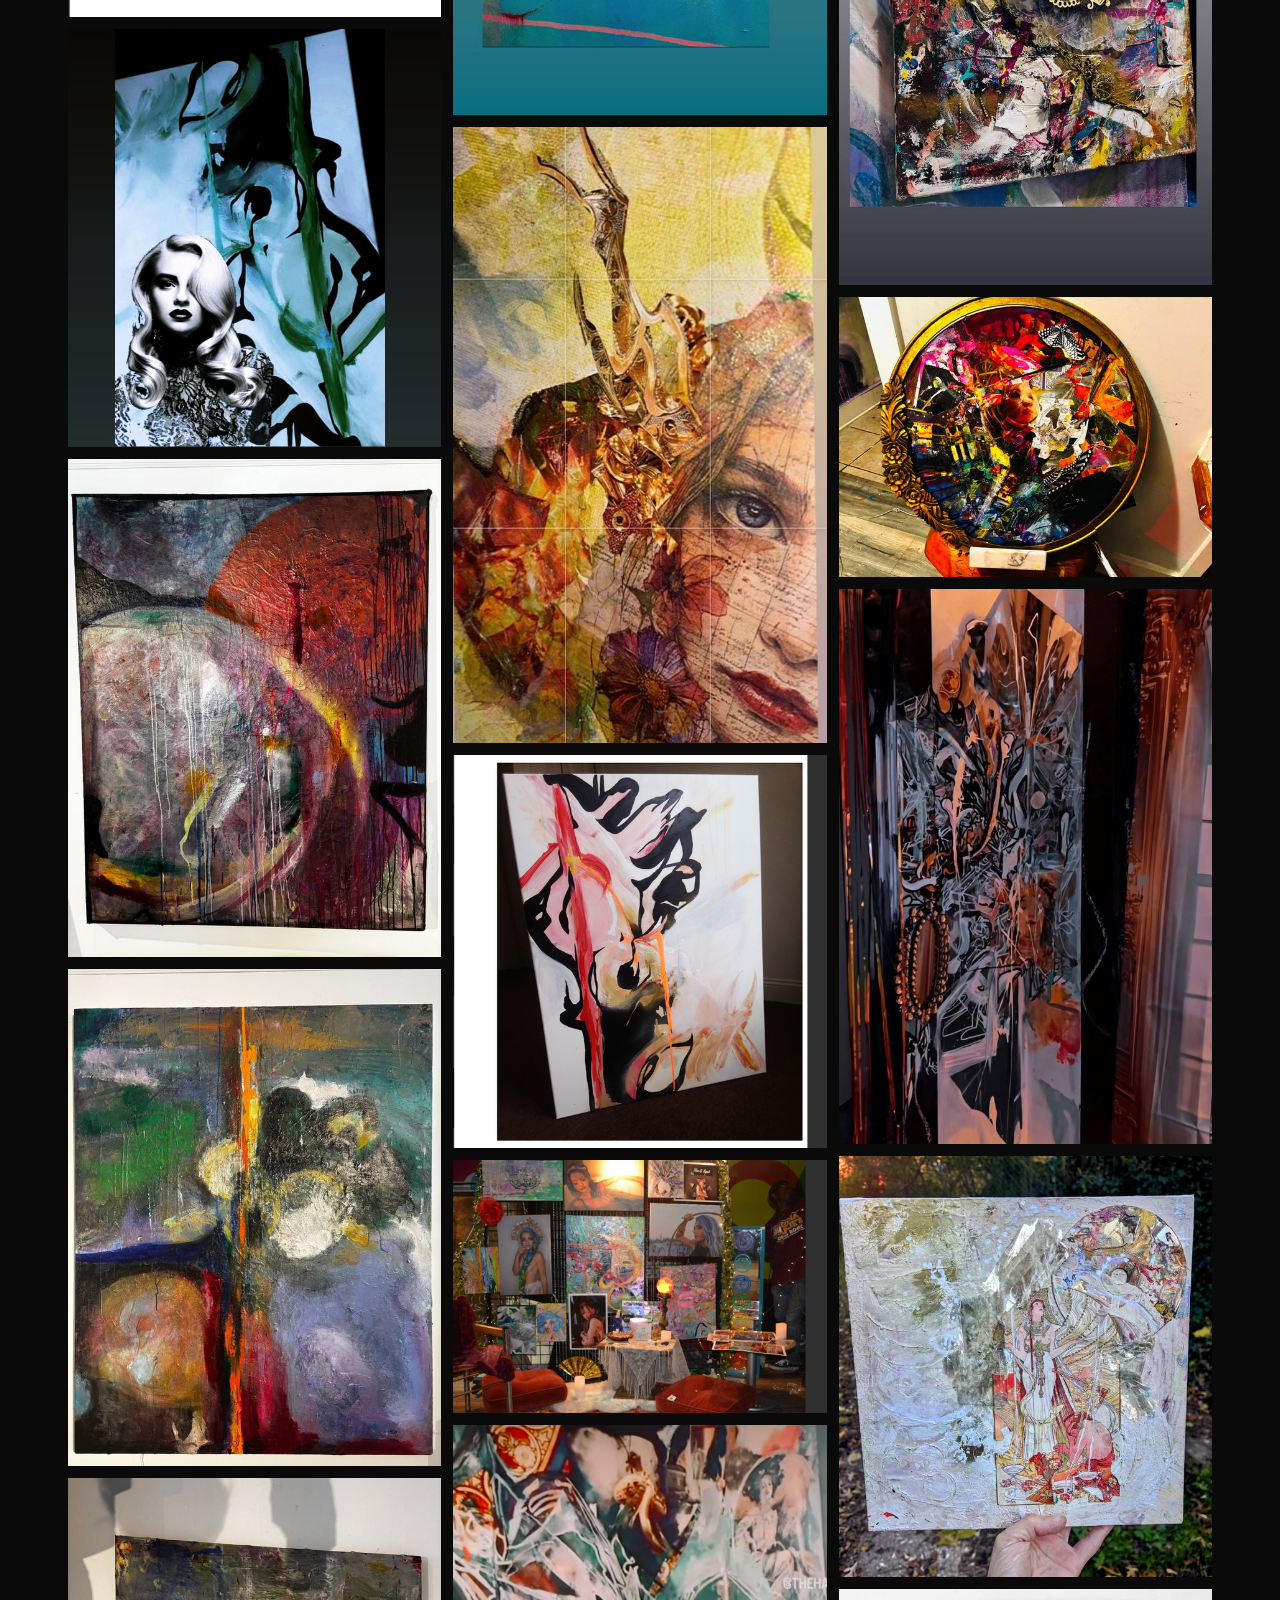
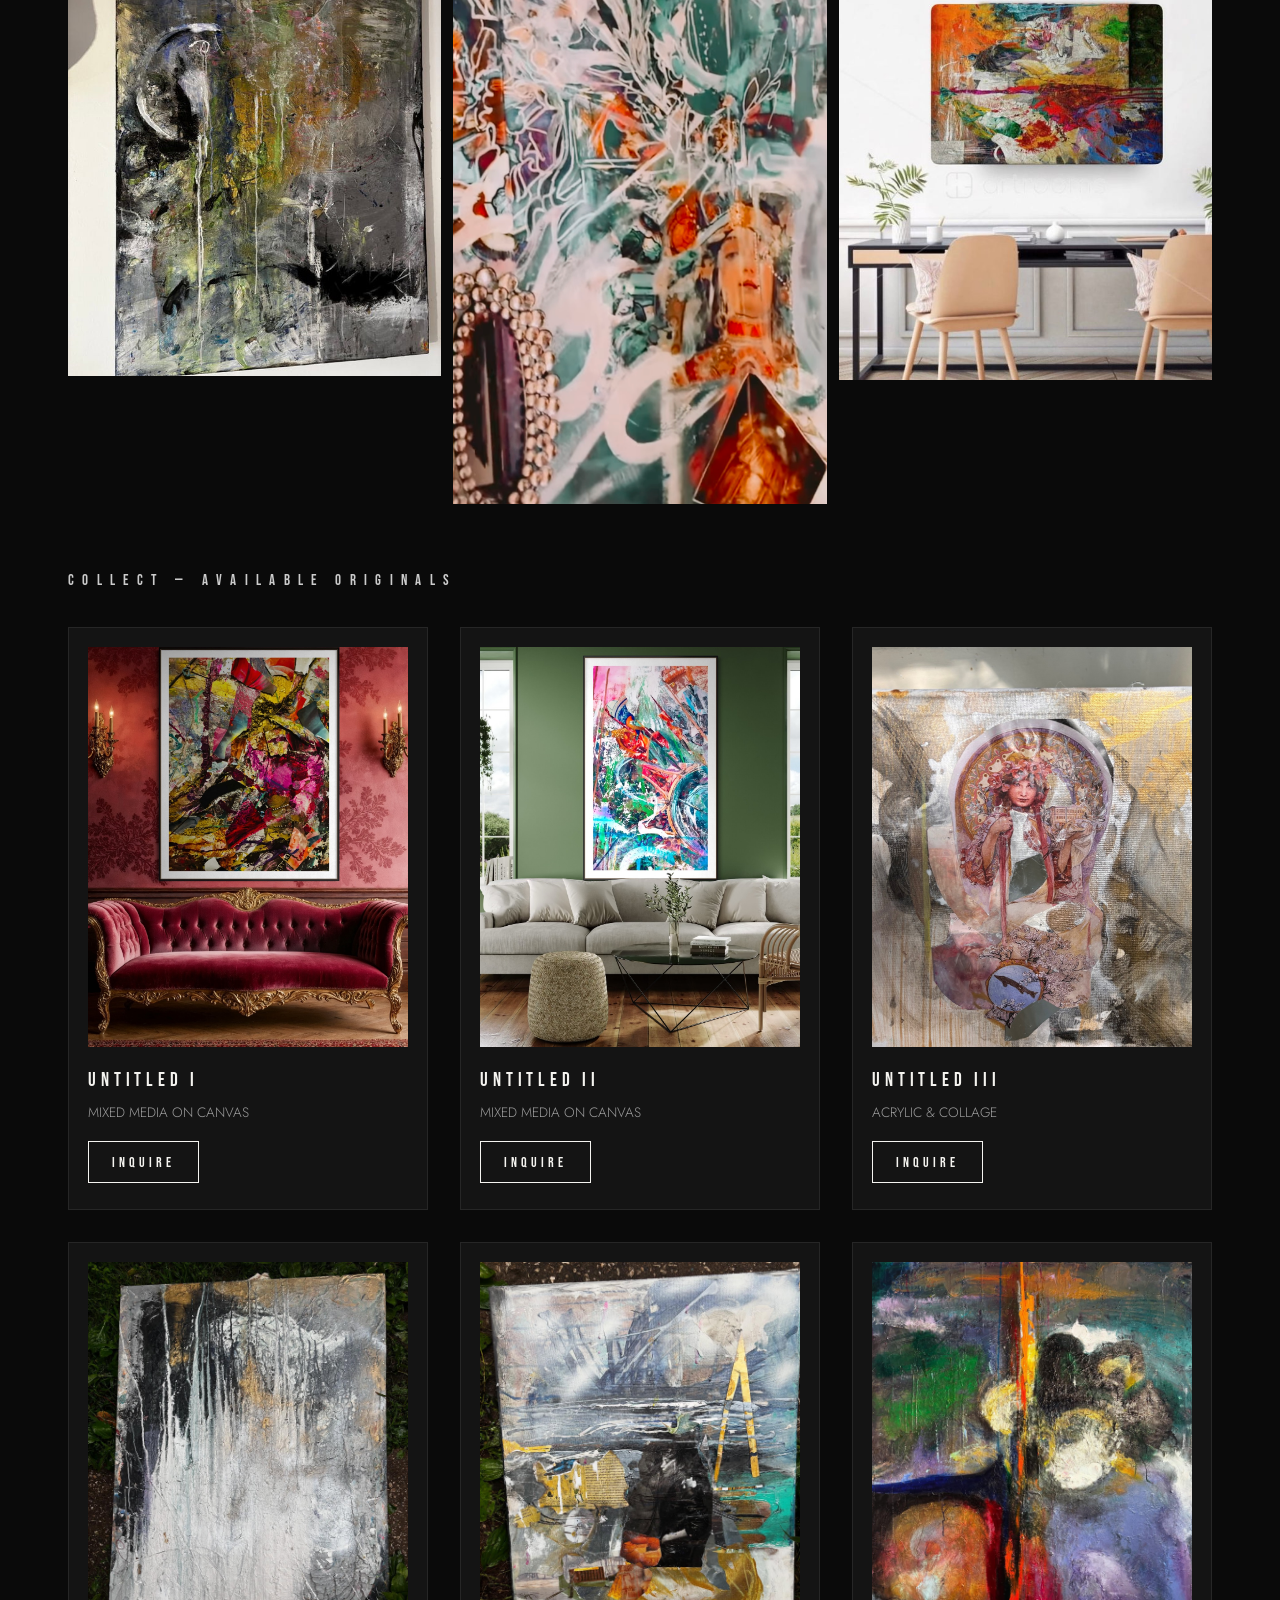
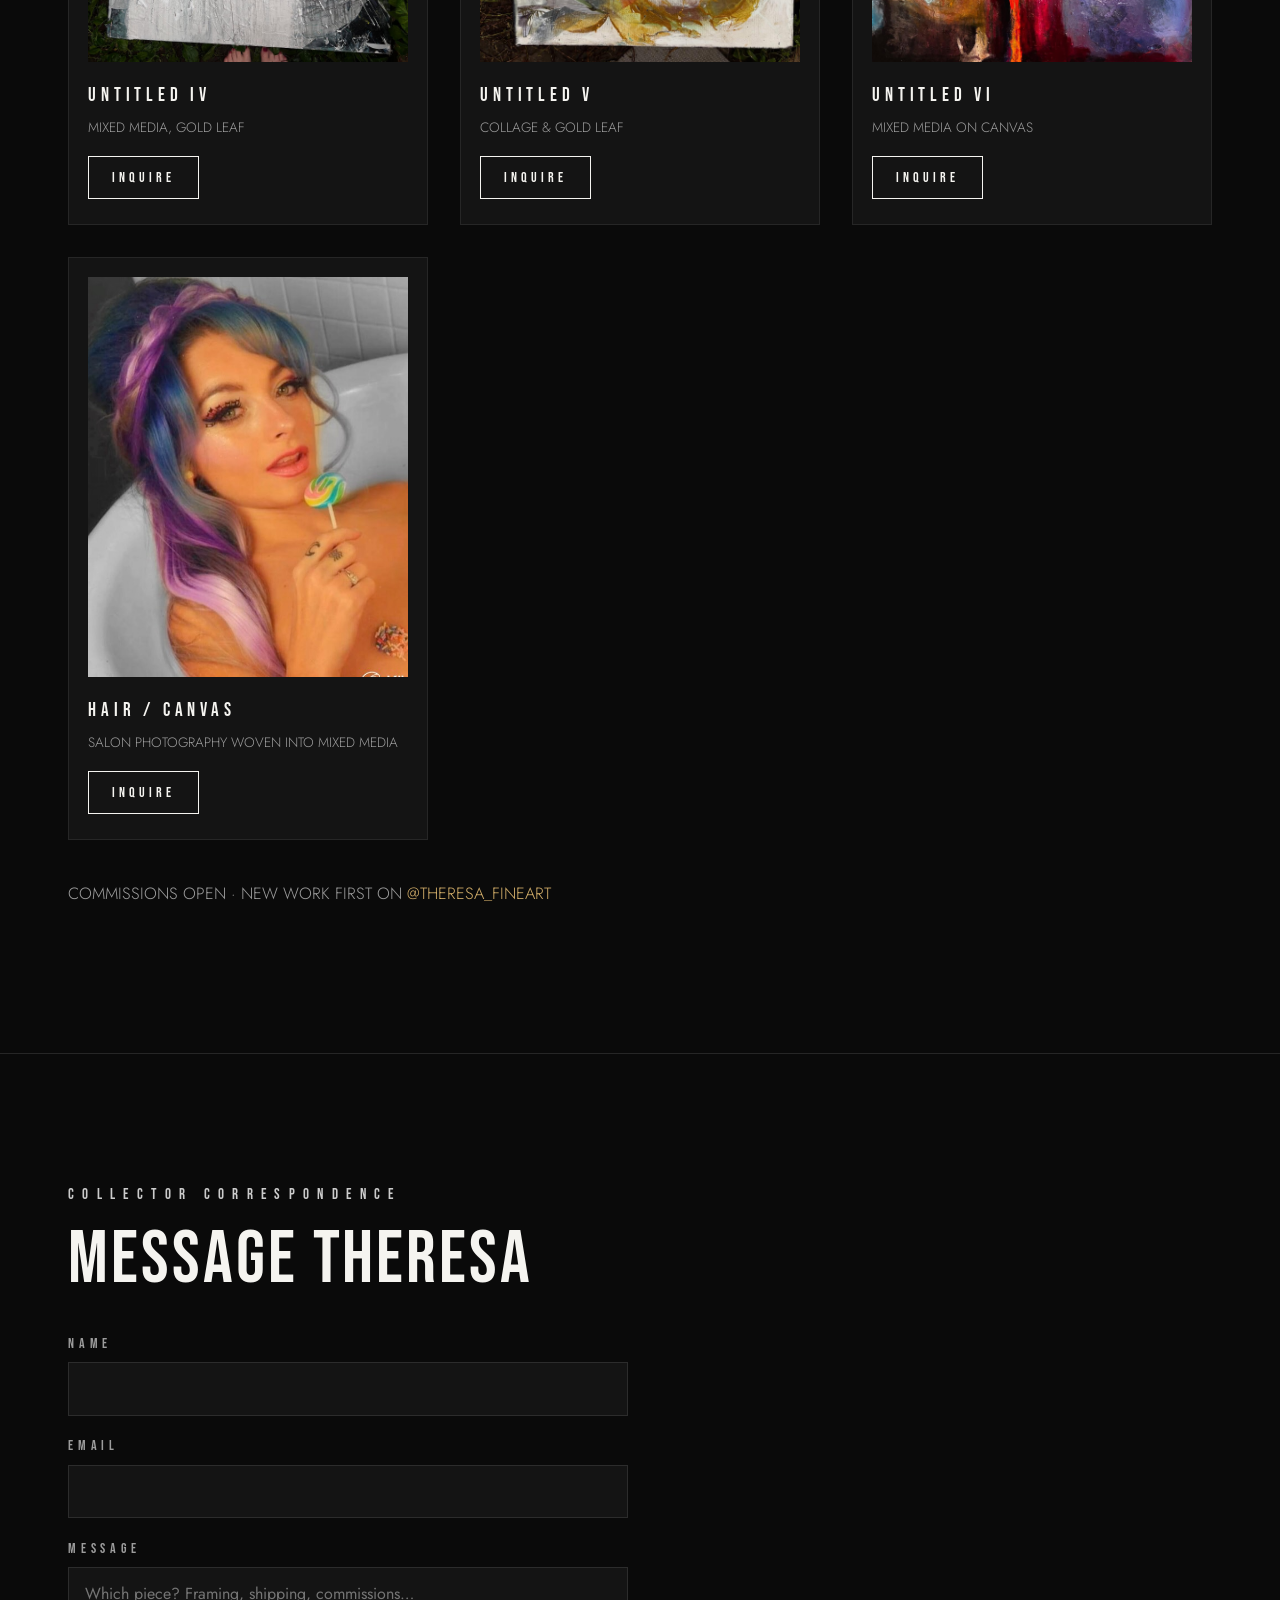
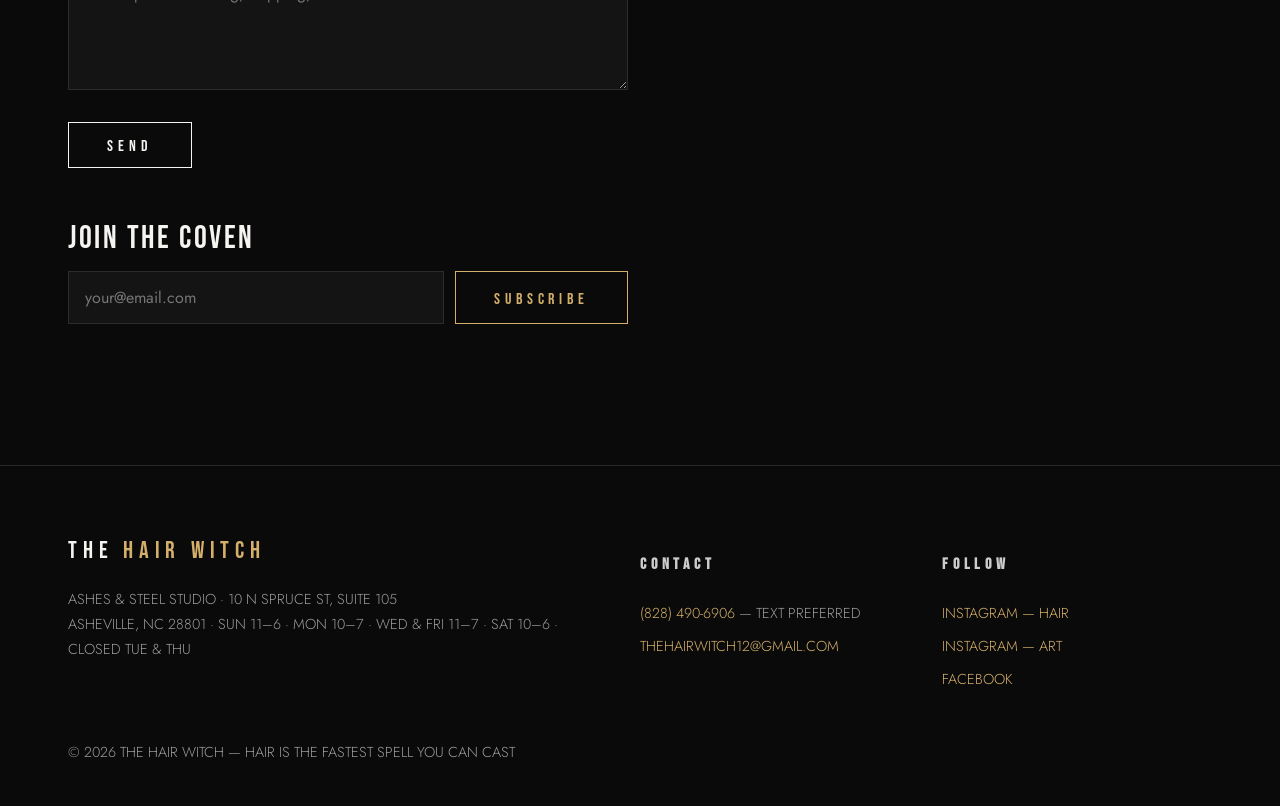
<file: art.html>
<!DOCTYPE html>
<html lang="en">
<head>
  <meta charset="UTF-8">
  <meta name="viewport" content="width=device-width, initial-scale=1.0">
  <title>Art Shop — Original Paintings by Theresa Coggiola | The Hair Witch</title>
  <meta name="description" content="Collect original mixed-media paintings by Asheville artist Theresa Coggiola. Secure checkout or direct inquiry — every canvas ships from Asheville.">
  <link href="https://fonts.googleapis.com/css2?family=Bebas+Neue&family=Jost:wght@300;400&display=swap" rel="stylesheet">
  <link rel="stylesheet" href="style.css">
</head>
<body>

<header class="site-header">
  <nav class="nav">
    <a class="brand" href="index.html">THE <em>HAIR WITCH</em></a>
    <button class="nav-toggle" aria-expanded="false">MENU</button>
    <ul class="nav-links">
      <li><a href="index.html#work">Work</a></li>
      <li><a href="index.html#services">Services</a></li>
      <li><a href="art.html">Visual Art</a></li>
      <li><a href="index.html#grimoire">The Book</a></li>
      <li><a href="#contact">Contact</a></li>
      <li><a class="cta" data-square href="#" target="_blank" rel="noopener">Book the Chair</a></li>
    </ul>
  </nav>
</header>

<main>
  <section class="section" style="padding-top:9rem;">
    <div class="wrap">
      <span class="kicker">Now It's Art</span>
      <h1 style="font-size:clamp(3rem,9vw,7rem);">THE ART<br>SHOP</h1>
      <p style="max-width:56ch;">Original mixed-media works by Theresa Coggiola — pigment, gold leaf, collage, and lately, photographs of her own salon work woven into the canvas. Collected in Asheville, shipped anywhere.</p>
    </div>
  </section>

  <section class="section section-line">
    <div class="wrap">
      <span class="kicker">The Full Collection</span>
      <div data-hw-masonry style="margin-top:2rem;margin-bottom:4rem;"></div>
      <span class="kicker">Collect — Available Originals</span>
      <div class="shop reveal" style="margin-top:2rem;">
        <figure>
          <img src="images/art-01.jpg" alt="Original abstract mixed-media painting I by Theresa Coggiola" loading="lazy">
          <div class="title">Untitled I</div>
          <div class="medium">Mixed media on canvas</div>
          <a class="btn btn-gold" data-stripe="art01" href="#" target="_blank" rel="noopener">Purchase</a>
          <a class="btn" data-keep href="mailto:thehairwitch12@gmail.com?subject=Art%20inquiry%3A%20Untitled%20I">Inquire</a>
        </figure>
        <figure>
          <img src="images/art-02.jpg" alt="Original abstract mixed-media painting II by Theresa Coggiola" loading="lazy">
          <div class="title">Untitled II</div>
          <div class="medium">Mixed media on canvas</div>
          <a class="btn btn-gold" data-stripe="art02" href="#" target="_blank" rel="noopener">Purchase</a>
          <a class="btn" data-keep href="mailto:thehairwitch12@gmail.com?subject=Art%20inquiry%3A%20Untitled%20II">Inquire</a>
        </figure>
        <figure>
          <img src="images/art-03.jpg" alt="Original acrylic and collage painting III by Theresa Coggiola" loading="lazy">
          <div class="title">Untitled III</div>
          <div class="medium">Acrylic &amp; collage</div>
          <a class="btn btn-gold" data-stripe="art03" href="#" target="_blank" rel="noopener">Purchase</a>
          <a class="btn" data-keep href="mailto:thehairwitch12@gmail.com?subject=Art%20inquiry%3A%20Untitled%20III">Inquire</a>
        </figure>
        <figure>
          <img src="images/art-04.jpg" alt="Black bone and gold abstract painting IV by Theresa Coggiola" loading="lazy">
          <div class="title">Untitled IV</div>
          <div class="medium">Mixed media, gold leaf</div>
          <a class="btn btn-gold" data-stripe="art04" href="#" target="_blank" rel="noopener">Purchase</a>
          <a class="btn" data-keep href="mailto:thehairwitch12@gmail.com?subject=Art%20inquiry%3A%20Untitled%20IV">Inquire</a>
        </figure>
        <figure>
          <img src="images/art-05.jpg" alt="Mixed-media collage painting V with gold leaf by Theresa Coggiola" loading="lazy">
          <div class="title">Untitled V</div>
          <div class="medium">Collage &amp; gold leaf</div>
          <a class="btn btn-gold" data-stripe="art05" href="#" target="_blank" rel="noopener">Purchase</a>
          <a class="btn" data-keep href="mailto:thehairwitch12@gmail.com?subject=Art%20inquiry%3A%20Untitled%20V">Inquire</a>
        </figure>
        <figure>
          <img src="images/art-06.jpg" alt="Large abstract canvas VI by Theresa Coggiola" loading="lazy">
          <div class="title">Untitled VI</div>
          <div class="medium">Mixed media on canvas</div>
          <a class="btn btn-gold" data-stripe="art06" href="#" target="_blank" rel="noopener">Purchase</a>
          <a class="btn" data-keep href="mailto:thehairwitch12@gmail.com?subject=Art%20inquiry%3A%20Untitled%20VI">Inquire</a>
        </figure>
        <figure>
          <img src="images/art-hair-fusion.jpg" alt="Hair-photography fusion artwork by Theresa Coggiola" loading="lazy">
          <div class="title">Hair / Canvas</div>
          <div class="medium">Salon photography woven into mixed media</div>
          <a class="btn btn-gold" data-stripe="art07" href="#" target="_blank" rel="noopener">Purchase</a>
          <a class="btn" data-keep href="mailto:thehairwitch12@gmail.com?subject=Art%20inquiry%3A%20Hair%20%2F%20Canvas">Inquire</a>
        </figure>
      </div>
      <p style="margin-top:2.5rem;color:var(--grey);">Commissions open · New work first on <a href="https://www.instagram.com/theresa_fineart/" target="_blank" rel="noopener">@theresa_fineart</a></p>
    </div>
  </section>

  <section class="section section-line" id="contact">
    <div class="wrap">
      <span class="kicker">Collector Correspondence</span>
      <h2>Message Theresa</h2>
      <form data-contact class="reveal">
        <label for="c-name">Name</label>
        <input id="c-name" type="text" name="name" required>
        <label for="c-email">Email</label>
        <input id="c-email" type="email" name="email" required>
        <label for="c-msg">Message</label>
        <textarea id="c-msg" name="message" rows="4" required placeholder="Which piece? Framing, shipping, commissions…"></textarea>
        <input type="text" name="_gotcha" style="display:none" tabindex="-1" autocomplete="off">
        <button class="btn" type="submit">Send</button>
        <p class="form-note"></p>
      </form>
      <h3 style="margin-top:3.5rem;">Join the Coven</h3>
      <form data-newsletter class="inline-form">
        <input type="email" name="email" placeholder="your@email.com" required aria-label="Email address">
        <button class="btn btn-gold" type="submit">Subscribe</button>
      </form>
      <p class="form-note"></p>
    </div>
  </section>
</main>

<footer>
  <div class="wrap">
    <div class="foot-grid">
      <div>
        <a class="brand" href="index.html">THE <em>HAIR WITCH</em></a>
        <p>Ashes &amp; Steel Studio · 10 N Spruce St, Suite 105<br>Asheville, NC 28801 · Sun 11–6 · Mon 10–7 · Wed &amp; Fri 11–7 · Sat 10–6 · Closed Tue &amp; Thu</p>
      </div>
      <div>
        <h4>Contact</h4>
        <ul>
          <li><a href="tel:+18284906906">(828) 490-6906</a> — text preferred</li>
          <li><a href="mailto:thehairwitch12@gmail.com">thehairwitch12@gmail.com</a></li>
        </ul>
      </div>
      <div>
        <h4>Follow</h4>
        <ul>
          <li><a href="https://www.instagram.com/thehairwitch_avl/" target="_blank" rel="noopener">Instagram — Hair</a></li>
          <li><a href="https://www.instagram.com/theresa_fineart/" target="_blank" rel="noopener">Instagram — Art</a></li>
          <li><a href="https://www.facebook.com/thehairwitchAVL" target="_blank" rel="noopener">Facebook</a></li>
        </ul>
      </div>
    </div>
    <span>© <span id="year">2026</span> THE HAIR WITCH — HAIR IS THE FASTEST SPELL YOU CAN CAST</span>
  </div>
</footer>

<script src="js/config.js"></script>
<script src="js/shared-photos.js"></script>
<script src="js/shared.js"></script>
</body>
</html>
</file>
<file: style.css>
/* ============================================================
   OPTION B — "EDITORIAL NOIR"
   High-fashion magazine: colossal condensed caps (Bebas Neue),
   asymmetric grids, grayscale→color photography, gold + silver
   foil on near-black. Vogue-meets-occult.
   ============================================================ */

:root {
  --noir: #0a0a0a;
  --coal: #141414;
  --white: #f5f4f0;
  --grey: #9c9c9c;
  --gold: #d4af6a; /* gold foil accent */
  --silver: #cccccc;
  --font-huge: "Bebas Neue", "Oswald", sans-serif;
  --font-body: "Jost", sans-serif;
}

* { box-sizing: border-box; }
body {
  margin: 0; background: var(--noir); color: var(--white);
  font-family: var(--font-body); font-weight: 300; font-size: 1.02rem; line-height: 1.75;
  -webkit-font-smoothing: antialiased;
  text-transform: uppercase; /* caps everywhere, per brand direction */
}
img { max-width: 100%; display: block; }
a { color: var(--gold); text-decoration: none; transition: color .25s; }
a:hover { color: var(--white); }

h1, h2, h3 { font-family: var(--font-huge); font-weight: 400; text-transform: uppercase; margin: 0 0 0.5em; line-height: 0.95; letter-spacing: 0.04em; }
h1 { font-size: clamp(4rem, 14vw, 11rem); }
h2 { font-size: clamp(2.4rem, 6.5vw, 4.6rem); }
h3 { font-size: clamp(1.4rem, 3vw, 2rem); letter-spacing: 0.08em; }

.wrap { max-width: 1240px; margin: 0 auto; padding: 0 clamp(1.2rem, 4vw, 3rem); }

.kicker {
  font-family: var(--font-huge); font-size: 0.95rem; letter-spacing: 0.55em;
  text-transform: uppercase; color: var(--silver); display: block; margin-bottom: 1.1rem;
}
.num { color: var(--silver); font-family: var(--font-huge); font-size: 1rem; letter-spacing: 0.3em; }

/* nav */
.site-header { position: fixed; top: 0; left: 0; right: 0; z-index: 50; mix-blend-mode: normal; background: linear-gradient(rgba(10,10,10,0.95), rgba(10,10,10,0.75) 70%, transparent); }
.nav { display: flex; align-items: center; justify-content: space-between; padding: 1.1rem clamp(1.2rem, 4vw, 3rem); }
.brand { font-family: var(--font-huge); font-size: 1.5rem; letter-spacing: 0.24em; color: var(--white); }
.brand em { font-style: normal; color: var(--gold); }
.nav-links { display: flex; gap: 2rem; list-style: none; margin: 0; padding: 0; align-items: center; }
.nav-links a { font-family: var(--font-huge); font-size: 0.95rem; letter-spacing: 0.28em; color: var(--white); }
.nav-links a:hover { color: var(--gold); }
.nav-links .cta { border: 1px solid var(--gold); color: var(--gold); padding: 0.45rem 1.3rem 0.3rem; }
.nav-links .cta:hover { background: var(--gold); color: var(--noir); }
.nav-toggle { display: none; background: none; border: 1px solid var(--grey); color: var(--white); font-family: var(--font-huge); letter-spacing: 0.2em; padding: 0.4rem 0.9rem; cursor: pointer; }
@media (max-width: 860px) {
  .nav-toggle { display: block; }
  .nav-links { position: fixed; top: 64px; left: 0; right: 0; background: var(--noir); flex-direction: column; gap: 0; text-align: center; max-height: 0; overflow: hidden; transition: max-height .35s; }
  .nav-links.open { max-height: 480px; border-bottom: 1px solid #262626; }
  .nav-links li { width: 100%; }
  .nav-links a { display: block; padding: 1.1rem; }
}

/* hero — split editorial cover */
.hero { min-height: 100vh; display: grid; grid-template-columns: 1.1fr 1fr; align-items: end; position: relative; overflow: hidden; }
.hero-media { position: absolute; inset: 0; }
.hero-media img { width: 100%; height: 100%; object-fit: cover; object-position: 70% 20%; }
.hero-media::after { content: ""; position: absolute; inset: 0; background: linear-gradient(80deg, rgba(10,10,10,0.96) 25%, rgba(10,10,10,0.35) 65%, rgba(10,10,10,0.55)); }
.hero-copy { position: relative; z-index: 2; padding: 8rem clamp(1.2rem, 4vw, 3rem) 4.5rem; grid-column: 1 / -1; }
.hero-copy .issue { font-family: var(--font-huge); letter-spacing: 0.5em; color: var(--silver); font-size: 0.9rem; }
.hero-copy h1 span { color: var(--silver); }
.hero-copy .dek { max-width: 46ch; color: #d9d9d9; font-size: 1.1rem; }

/* ticker */
.ticker { border-top: 1px solid #262626; border-bottom: 1px solid #262626; overflow: hidden; white-space: nowrap; padding: 0.85rem 0; background: var(--coal); }
.ticker span { display: inline-block; font-family: var(--font-huge); letter-spacing: 0.4em; font-size: 0.95rem; color: var(--grey); padding-right: 3rem; animation: tick 28s linear infinite; }
@keyframes tick { from { transform: translateX(0); } to { transform: translateX(-50%); } }
@media (prefers-reduced-motion: reduce) { .ticker span { animation: none; } }

/* buttons */
.btn {
  display: inline-block; font-family: var(--font-huge); font-size: 1rem; letter-spacing: 0.3em;
  text-transform: uppercase; padding: 0.9rem 2.4rem 0.7rem; border: 1px solid var(--white);
  color: var(--white); background: transparent; cursor: pointer; transition: all .3s; margin-top: 1.4rem;
}
.btn:hover { background: var(--white); color: var(--noir); }
.btn-gold { border-color: var(--gold); color: var(--gold); }
.btn-gold:hover { background: var(--gold); color: var(--noir); }

.section { padding: clamp(4.5rem, 10vw, 8rem) 0; }
.section-line { border-top: 1px solid #262626; }

/* editorial grid — asymmetric */
.ed-grid { display: grid; grid-template-columns: repeat(12, 1fr); gap: 1.4rem; align-items: start; }
.ed-grid figure { margin: 0; position: relative; }
.ed-grid img { width: 100%; object-fit: cover; }
.ed-grid figcaption { font-family: var(--font-huge); letter-spacing: 0.3em; font-size: 0.8rem; color: var(--grey); padding-top: 0.6rem; text-transform: uppercase; }
.g-a { grid-column: 1 / 6; }
.g-b { grid-column: 6 / 10; margin-top: 4rem; }
.g-c { grid-column: 10 / 13; margin-top: 8rem; }
.g-d { grid-column: 2 / 7; margin-top: 2rem; }
.g-e { grid-column: 7 / 12; margin-top: -3rem; }
@media (max-width: 760px) {
  .g-a, .g-b, .g-c, .g-d, .g-e { grid-column: 1 / -1; margin-top: 0; }
}

/* services editorial list */
.svc { border-top: 1px solid #262626; }
.svc-row { display: grid; grid-template-columns: auto 1fr auto; gap: 2rem; align-items: baseline; border-bottom: 1px solid #262626; padding: 1.6rem 0; }
.svc-row h3 { margin: 0; }
.svc-row p { margin: 0.3rem 0 0; color: var(--grey); max-width: 60ch; }
.svc-row .price { font-family: var(--font-huge); letter-spacing: 0.2em; color: var(--white); white-space: nowrap; font-size: 1.2rem; }
@media (max-width: 700px) { .svc-row { grid-template-columns: 1fr; gap: 0.4rem; } }

/* ebook feature */
.ebook-feature { display: grid; grid-template-columns: 1fr 1fr; gap: clamp(2rem, 5vw, 4rem); align-items: center; }
.book-mock { aspect-ratio: 2/3; max-width: 340px; margin: 0 auto; border: 1px solid var(--gold); background:
  linear-gradient(160deg, #171717 0%, #0e0e0e 60%), var(--coal);
  display: flex; flex-direction: column; justify-content: space-between; padding: 2.4rem 1.8rem; text-align: center;
  box-shadow: 24px 24px 0 -1px #171717, 24px 24px 0 0 #2c2c2c;
}
.book-mock .moons { color: var(--gold); letter-spacing: 0.6em; }
.book-mock .t { font-family: var(--font-huge); font-size: 1.9rem; line-height: 1.1; letter-spacing: 0.12em; text-transform: uppercase; }
.book-mock .a { font-family: var(--font-huge); font-size: 0.85rem; letter-spacing: 0.4em; color: var(--silver); text-transform: uppercase; }
@media (max-width: 820px) { .ebook-feature { grid-template-columns: 1fr; } }

/* quotes */
.pull { font-family: var(--font-huge); font-size: clamp(1.6rem, 4vw, 2.8rem); line-height: 1.15; letter-spacing: 0.05em; text-transform: uppercase; max-width: 26ch; }
.pull span { color: var(--silver); }
.attr { font-family: var(--font-body); color: var(--grey); letter-spacing: 0.2em; text-transform: uppercase; font-size: 0.75rem; margin-top: 1rem; display: block; }

/* forms */
form { max-width: 560px; }
label { font-family: var(--font-huge); font-size: 0.85rem; letter-spacing: 0.35em; text-transform: uppercase; color: var(--grey); display: block; margin: 1.2rem 0 0.35rem; }
input, textarea { width: 100%; background: var(--coal); border: 1px solid #2c2c2c; color: var(--white); font-family: var(--font-body); font-size: 1rem; padding: 0.9rem 1rem; }
input:focus, textarea:focus { outline: none; border-color: var(--gold); }
.form-note { font-size: 0.8rem; color: var(--grey); margin-top: 0.8rem; }
.inline-form { display: flex; gap: 0.7rem; max-width: 560px; }
.inline-form input { flex: 1; }
.inline-form .btn { margin-top: 0; white-space: nowrap; }
@media (max-width: 560px) { .inline-form { flex-direction: column; } }

/* footer */
footer { border-top: 1px solid #262626; padding: 4rem 0 2.5rem; color: var(--grey); font-size: 0.9rem; }
.foot-grid { display: grid; grid-template-columns: 2fr 1fr 1fr; gap: 2rem; margin-bottom: 2.5rem; }
footer h4 { font-family: var(--font-huge); letter-spacing: 0.3em; text-transform: uppercase; color: var(--silver); font-size: 1rem; }
footer ul { list-style: none; margin: 0; padding: 0; }
footer li { margin-bottom: 0.5rem; }
@media (max-width: 700px) { .foot-grid { grid-template-columns: 1fr; } }

/* shop grid (art page) */
.shop { display: grid; grid-template-columns: repeat(auto-fill, minmax(300px, 1fr)); gap: 2rem; }
.shop figure { margin: 0; background: var(--coal); border: 1px solid #262626; padding: 1.2rem 1.2rem 1.6rem; }
.shop img { width: 100%; aspect-ratio: 4/5; object-fit: cover; }
.shop .title { font-family: var(--font-huge); letter-spacing: 0.25em; font-size: 1.2rem; text-transform: uppercase; margin-top: 1.1rem; }
.shop .medium { color: var(--grey); font-size: 0.85rem; margin: 0.2rem 0 1rem; }
.shop .btn { margin-top: 0; padding: 0.6rem 1.4rem 0.45rem; font-size: 0.85rem; margin-right: 0.5rem; }

html.js .reveal { opacity: 0; transform: translateY(26px); transition: opacity .5s ease, transform .5s ease; }
.reveal.visible { opacity: 1; transform: none; }
@media (prefers-reduced-motion: reduce) { .reveal { opacity: 1; transform: none; } }

/* ---- Award masthead: gold-foil Nº 2 ---- */
.award-band { text-align: center; }
.award-no { display: flex; align-items: center; justify-content: center; gap: 2.2rem; margin: 1.6rem 0 1rem; }
.award-no .award-line { flex: 1; max-width: 220px; height: 1px; background: linear-gradient(90deg, transparent, #3a3a3a); }
.award-no .award-line:last-child { background: linear-gradient(90deg, #3a3a3a, transparent); }
.award-no .foil {
  font-family: var(--font-huge);
  font-size: clamp(3.6rem, 11vw, 8rem);
  line-height: .92;
  display: inline-block;
  background: linear-gradient(100deg, #8a6a33 0%, var(--gold) 24%, #f6e7b8 50%, var(--gold) 76%, #8a6a33 100%);
  background-size: 200% auto;
  -webkit-background-clip: text; background-clip: text;
  -webkit-text-fill-color: transparent; color: transparent;
  animation: hwFoil 6s linear infinite;
}
@keyframes hwFoil { to { background-position: 200% center; } }
.award-title { font-family: var(--font-huge); text-transform: uppercase; letter-spacing: .32em; font-size: clamp(1rem, 2.6vw, 1.5rem); color: var(--white); margin: .4rem 0 1.3rem; }
.award-meta { display: flex; gap: 1.3rem; justify-content: center; align-items: baseline; color: var(--grey); font-family: var(--font-huge); letter-spacing: .24em; font-size: .92rem; flex-wrap: wrap; }
.award-meta .stars { color: var(--gold); letter-spacing: .38em; }
@media (prefers-reduced-motion: reduce) { .award-no .foil { animation: none; } }
@media (max-width: 560px) { .award-no { gap: 1.1rem; } }
</file>
